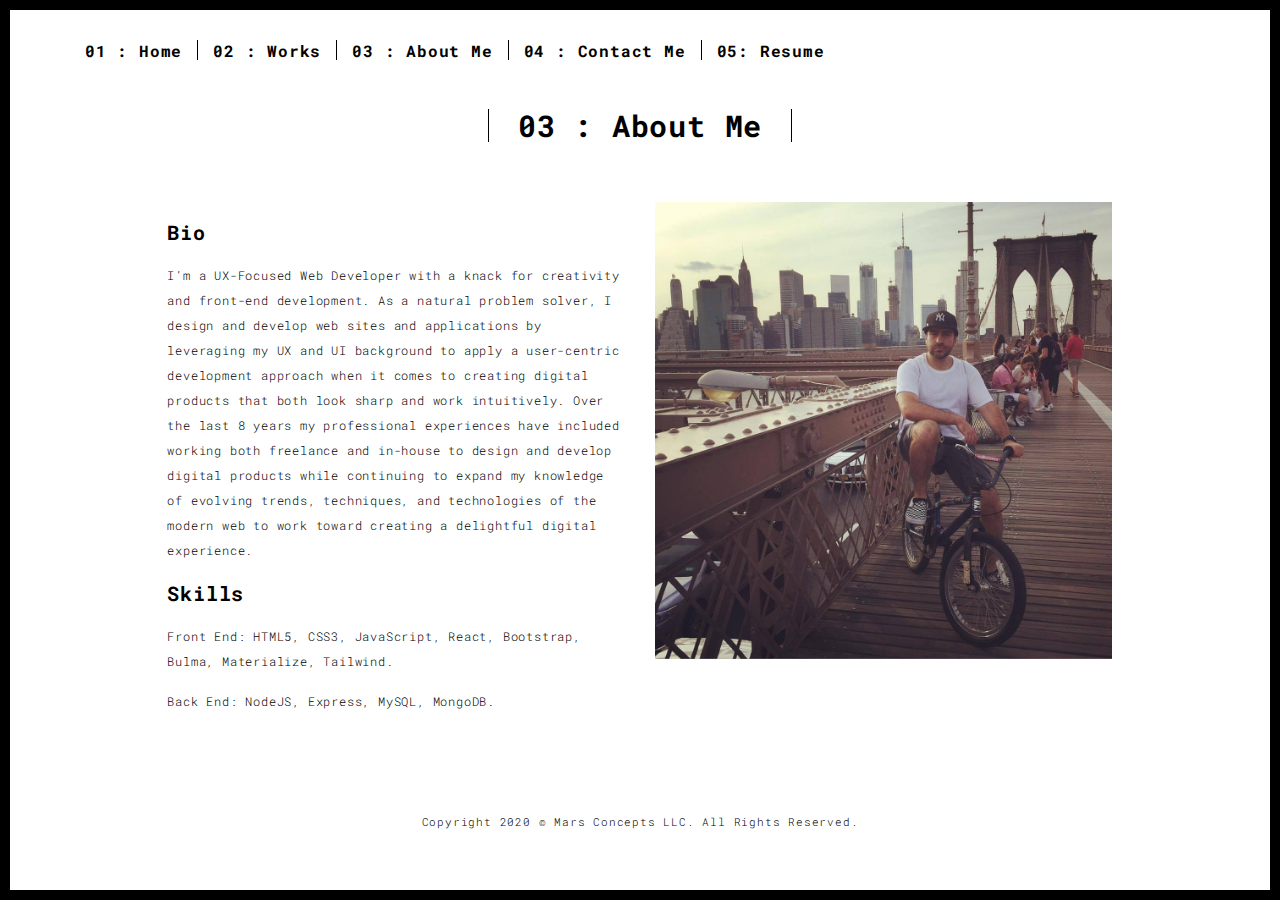
<file: about.html>
<!DOCTYPE html>
<html lang="en">

<head>
  <meta charset="UTF-8">
  <meta content="IE=edge" http-equiv="X-UA-Compatible">
  <meta content="width=device-width,initial-scale=1" name="viewport">
  <meta content="description" name="description">
  <meta name="google" content="notranslate" />
  <meta content="Mashup templates have been developped by Orson.io team" name="author">

  <!-- Disable tap highlight on IE -->
  <meta name="msapplication-tap-highlight" content="no">

  <link rel="apple-touch-icon" sizes="180x180" href="./assets/apple-icon-180x180.png">
  <link href="./assets/favicon.ico" rel="icon">

  <title>Arek Chatmajian | Full Stack Web Developer</title>

  <link href="./main.3f6952e4.css" rel="stylesheet">
</head>

<body class="">
  <div id="site-border-left"></div>
  <div id="site-border-right"></div>
  <div id="site-border-top"></div>
  <div id="site-border-bottom"></div>

  <header>
    <nav class="navbar  navbar-fixed-top navbar-default">
      <div class="container">
        <button type="button" class="navbar-toggle collapsed" data-toggle="collapse" data-target="#navbar-collapse"
          aria-expanded="false">
          <span class="sr-only">Toggle navigation</span>
          <span class="icon-bar"></span>
          <span class="icon-bar"></span>
          <span class="icon-bar"></span>
        </button>

        <div class="collapse navbar-collapse" id="navbar-collapse">
          <ul class="nav navbar-nav ">
            <li><a href="./index.html" title="" style="font-weight: bold; font-size: 16px;">01 : Home</a></li>
            <li><a href="./works.html" title="" style="font-weight: bold; font-size: 16px;">02 : Works</a></li>
            <li><a href="./about.html" title="" style="font-weight: bold; font-size: 16px;">03 : About Me</a></li>
            <li><a href="./contact.html" title="" style="font-weight: bold; font-size: 16px;">04 : Contact Me</a></li>
            <li>
              <a href="assets/Arek Chatmajian-Resume-2021.docx" title=""
                style="font-weight: bold; font-size: 16px;">05: Resume</a>
            </li>
          </ul>


        </div>
      </div>
    </nav>
  </header>

  <div class="section-container">
    <div class="container">
      <div class="row">
        <div class="col-xs-12">
          <div class="section-container-spacer text-center">
            <h1 class="h2">03 : About Me</h1>
          </div>

          <div class="row">
            <div class="col-md-10 col-md-offset-1">
              <div class="row">
                <div class="col-xs-12 col-md-6">
                  <h3>Bio</h3>
                  <p style="font-size: 12px;">I’m a UX-Focused Web Developer with a knack for creativity and front-end
                    development. As a
                    natural problem solver, I design and develop web sites and applications by leveraging my UX and UI
                    background to apply a user-centric development approach when it comes to creating digital products
                    that both look sharp and work intuitively. Over the last 8 years my professional experiences have
                    included working both freelance and in-house to design and develop digital products while continuing
                    to expand my knowledge of evolving trends, techniques, and technologies of the modern web to
                    work toward creating a delightful digital experience.
                  </p>
                  <h3>Skills</h3>
                  <p style="font-size: 12px;">Front End: HTML5, CSS3, JavaScript, React, Bootstrap, Bulma, Materialize,
                    Tailwind.</p>
                  <p style="font-size: 12px;">Back End: NodeJS, Express, MySQL, MongoDB.</p>
                </div>
                <div class="col-xs-12 col-md-6">
                  <img src="./assets/images/arek-bike.jpg" class="img-responsive" alt="">
                </div>
              </div>
            </div>
          </div>


        </div>
      </div>
    </div>
  </div>


  <footer class="footer-container text-center">
    <div class="container">
      <div class="row">
        <div class="col-xs-12">
          <p>Copyright 2020 © Mars Concepts LLC. All Rights Reserved.</p>
        </div>
      </div>
    </div>
  </footer>

  <script>
    document.addEventListener("DOMContentLoaded", function (event) {
      navActivePage();
    });
  </script>

  <!-- Google Analytics: change UA-XXXXX-X to be your site's ID 

<script>
  (function (i, s, o, g, r, a, m) {
    i['GoogleAnalyticsObject'] = r; i[r] = i[r] || function () {
      (i[r].q = i[r].q || []).push(arguments)
    }, i[r].l = 1 * new Date(); a = s.createElement(o),
      m = s.getElementsByTagName(o)[0]; a.async = 1; a.src = g; m.parentNode.insertBefore(a, m)
  })(window, document, 'script', '//www.google-analytics.com/analytics.js', 'ga');
  ga('create', 'UA-XXXXX-X', 'auto');
  ga('send', 'pageview');
</script>

-->
  <script type="text/javascript" src="./main.70a66962.js"></script>
</body>

</html>
</file>
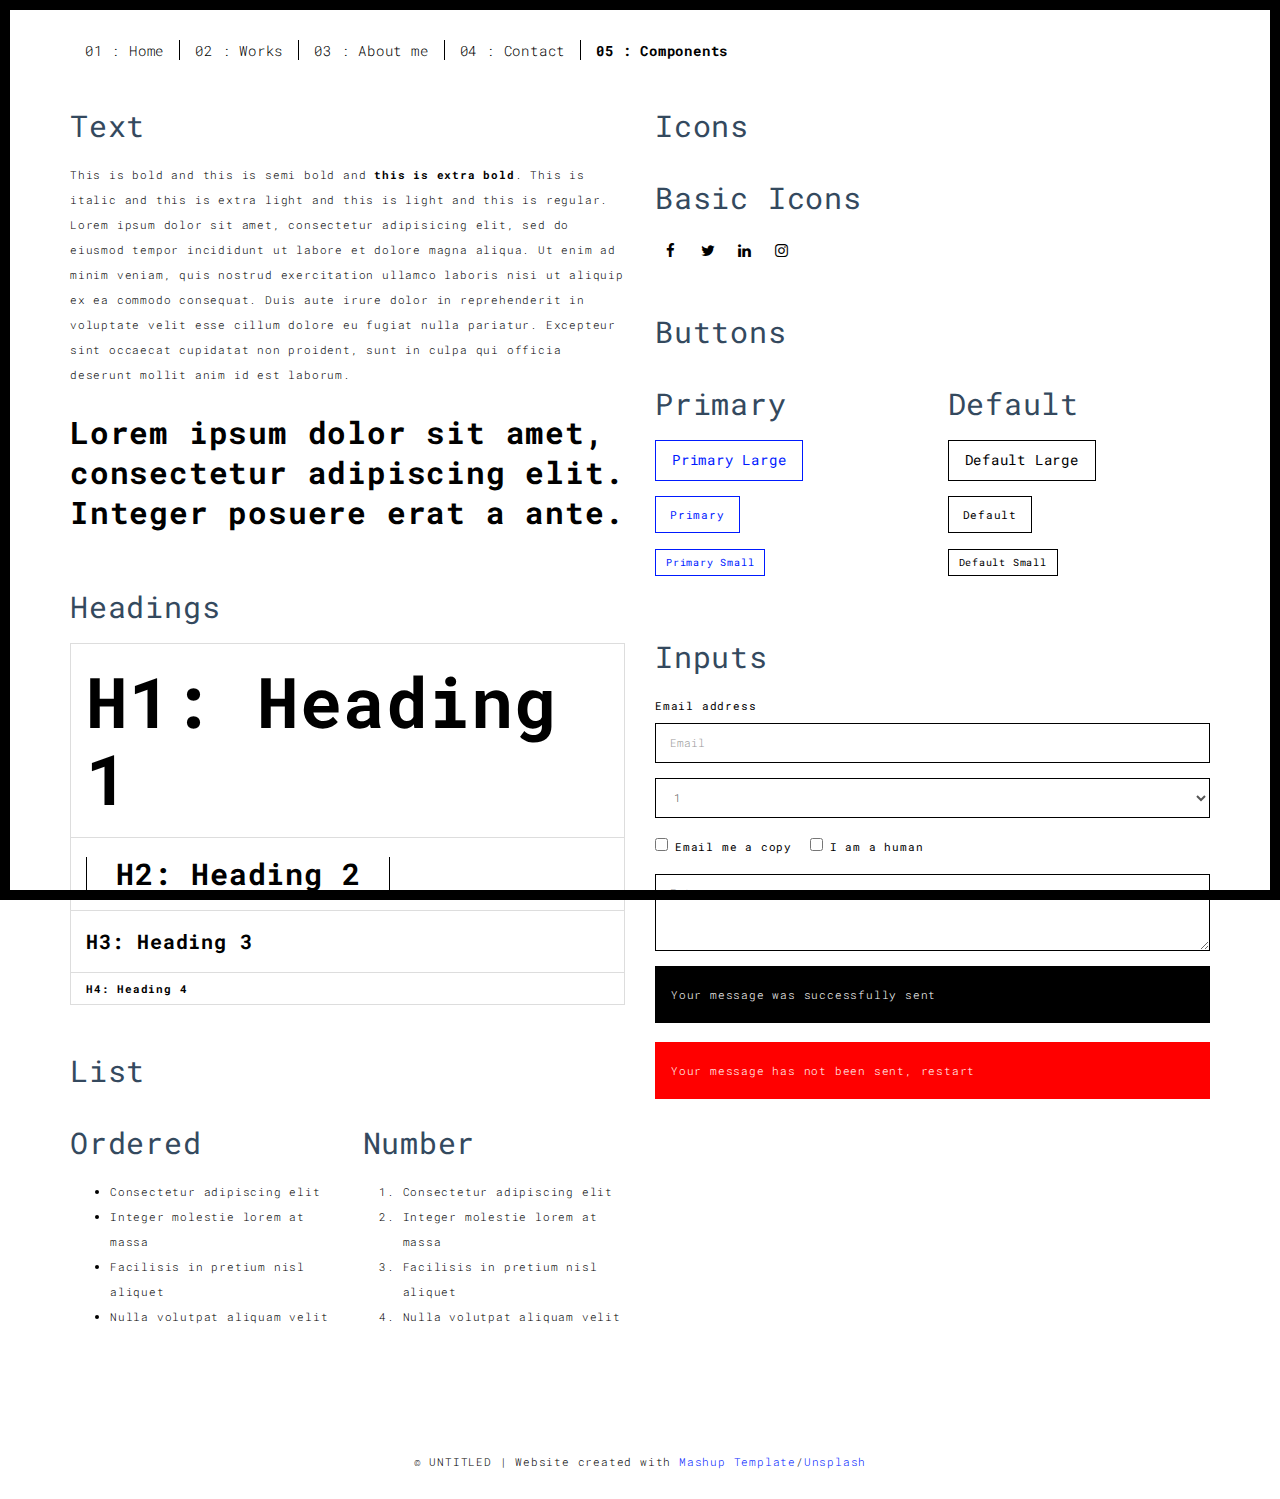
<file: components.html>
<!DOCTYPE html>
<html lang="en">

<head>
  <meta charset="UTF-8">
  <meta content="IE=edge" http-equiv="X-UA-Compatible">
  <meta content="width=device-width,initial-scale=1" name="viewport">
  <meta content="description" name="description">
  <meta name="google" content="notranslate" />
  <meta content="Mashup templates have been developped by Orson.io team" name="author">

  <!-- Disable tap highlight on IE -->
  <meta name="msapplication-tap-highlight" content="no">
  
  <link rel="apple-touch-icon" sizes="180x180" href="./assets/apple-icon-180x180.png">
  <link href="./assets/favicon.ico" rel="icon">

  <title>Title page</title>  

<link href="./main.3f6952e4.css" rel="stylesheet"></head>

<body class="">
<div id="site-border-left"></div>
<div id="site-border-right"></div>
<div id="site-border-top"></div>
<div id="site-border-bottom"></div>
 <!-- Add your content of header -->
<header>
  <nav class="navbar  navbar-fixed-top navbar-default">
    <div class="container">
        <button type="button" class="navbar-toggle collapsed" data-toggle="collapse" data-target="#navbar-collapse" aria-expanded="false">
          <span class="sr-only">Toggle navigation</span>
          <span class="icon-bar"></span>
          <span class="icon-bar"></span>
          <span class="icon-bar"></span>
        </button>

      <div class="collapse navbar-collapse" id="navbar-collapse">
        <ul class="nav navbar-nav ">
          <li><a href="./index.html" title="">01 : Home</a></li>
          <li><a href="./works.html" title="">02 : Works</a></li>
          <li><a href="./about.html" title="">03 : About me</a></li>
          <li><a href="./contact.html" title="">04 : Contact</a></li>
          <li><a href="./components.html" title="">05 : Components</a></li>
        </ul>


      </div> 
    </div>
  </nav>
</header>

<div class="section-container">
  
<!-- Add your site or app content here -->
  <div class="container">
    <div class="row">
      <div class="col-xs-12 col-md-6">

        <div class="template-example">
          <h2 class="template-title-example">Text</h2>
          <p>This is bold and this is semi bold and <b>this is extra bold</b>. This is italic and this is extra light and this is light
          and this is regular. Lorem ipsum dolor sit amet, consectetur adipisicing elit, sed do eiusmod
          tempor incididunt ut labore et dolore magna aliqua. Ut enim ad minim veniam,
          quis nostrud exercitation ullamco laboris nisi ut aliquip ex ea commodo
          consequat. Duis aute irure dolor in reprehenderit in voluptate velit esse
          cillum dolore eu fugiat nulla pariatur. Excepteur sint occaecat cupidatat non
          proident, sunt in culpa qui officia deserunt mollit anim id est laborum.

          <blockquote>
            <p>Lorem ipsum dolor sit amet, consectetur adipiscing elit. Integer posuere erat a ante.</p>
          </blockquote>
          
          </p>
        </div>

        <div class="template-example">
          <h2 class="template-title-example">Headings</h2>
          
          <table class="table table-bordered">
            <tr><td><h1>H1: Heading 1</h1></td></tr>
            <tr><td><h2>H2: Heading 2</h2></td></tr>
            <tr><td><h3>H3: Heading 3</h3></td></tr>
            <tr><td><h4>H4: Heading 4</h4></td></tr>
          </table>
          
        </div>

        
        <div class="template-example">
          <h2 class="template-title-example">List</h2>
          <div class="row">
            <div class="col-md-6">
              <h3 class="template-title-example">Ordered</h3>
              <ul>
                <li>Consectetur adipiscing elit</li>
                <li>Integer molestie lorem at massa</li>
                <li>Facilisis in pretium nisl aliquet</li>
                <li>Nulla volutpat aliquam velit</li>
              </ul>
            </div>
            <div class="col-md-6">
              <h3 class="template-title-example">Number</h3>
              <ol>
                <li>Consectetur adipiscing elit</li>
                <li>Integer molestie lorem at massa</li>
                <li>Facilisis in pretium nisl aliquet</li>
                <li>Nulla volutpat aliquam velit</li>
              </ol>
            </div>
          </div>
        </div>
        
      </div>

      <div class="col-xs-12 col-md-6">
        <div class="template-example">
          <h2 class="template-title-example">Icons</h2>
          
          <div class="row">
            
            <div class="col-md-6">
               <h3 class="template-title-example">Basic Icons</h2>
                <ul class="list-icons">
                  <li>
                    <span class="fa-icon">
                      <i class="fa fa-facebook"></i>
                    </span>
                  </li>
                  <li>
                    <span class="fa-icon">
                      <i class="fa fa-twitter"></i>
                    </span>
                  </li>
                  <li>
                    <span class="fa-icon">
                      <i class="fa fa-linkedin"></i>
                    </span>
                  </li>
                  <li>
                    <span class="fa-icon">
                      <i class="fa fa-instagram"></i>
                    </span>
                  </li>
                </ul>
            </div>

          </div>


          


        </div>

        <div class="template-example">
          <h2 class="template-title-example">Buttons</h2>
          <div class="row">
            <div class="col-md-6">
              <h3 class="template-title-example">Primary</h2>
              <div class="row">
                  <div class="col-md-6">
                  <p><a href="" class="btn btn-primary btn-lg">Primary Large</a></p>
                  <p><a href="" class="btn btn-primary">Primary </a></p>
                  <p><a href="" class="btn btn-primary btn-sm">Primary Small</a></p>
                </div>
              </div>

              
            </div>

            <div class="col-md-6">
              <h3 class="template-title-example">Default</h2>
              <div class="row">
                  <div class="col-md-6">
                  <p><a href="" class="btn btn-default btn-lg">Default Large</a></p>
                  <p><a href="" class="btn btn-default">Default </a></p>
                  <p><a href="" class="btn btn-default btn-sm">Default Small</a></p>
                </div>
              </div>

            </div>
          </div>
        </div>
        
        <div class="template-example">
          <h2 class="template-title-example">Inputs</h2>

            <div class="form-group">
              <label for="exampleInputEmail1">Email address</label>
              <input type="email" class="form-control" id="exampleInputEmail1" placeholder="Email">
            </div>

            <div class="form-group">
              <select class="form-control">
                <option>1</option>
                <option>2</option>
                <option>3</option>
                <option>4</option>
                <option>5</option>
              </select>
            </div>

            <div class="form-group">
              <label class="checkbox-inline">
                <input 
                type="checkbox" id="inlineCheckbox1" value="option1"> Email me a copy
              </label>
              <label class="checkbox-inline">
                <input type="checkbox" id="inlineCheckbox2" value="option2"> I am a human
              </label>
            </div>

            <div class="form-group">
              <textarea class="form-control" rows="3" placeholder="Enter your message"></textarea>
            </div>
            
            <div class="alert alert-success" role="alert">Your message was successfully sent</div>
            <div class="alert alert-danger" role="alert">Your message has not been sent, restart</div>
        </div>




      </div>
    </div>
  </div>
</div>

<footer class="footer-container text-center">
  <div class="container">
    <div class="row">
      <div class="col-xs-12">
        <p>© UNTITLED | Website created with <a href="http://www.mashup-template.com/" title="Create website with free html template">Mashup Template</a>/<a href="https://www.unsplash.com/" title="Beautiful Free Images">Unsplash</a></p>
      </div>
    </div>
  </div>
</footer>

<script>
  document.addEventListener("DOMContentLoaded", function (event) {
     navActivePage();
  });
</script>

<!-- Google Analytics: change UA-XXXXX-X to be your site's ID 

<script>
  (function (i, s, o, g, r, a, m) {
    i['GoogleAnalyticsObject'] = r; i[r] = i[r] || function () {
      (i[r].q = i[r].q || []).push(arguments)
    }, i[r].l = 1 * new Date(); a = s.createElement(o),
      m = s.getElementsByTagName(o)[0]; a.async = 1; a.src = g; m.parentNode.insertBefore(a, m)
  })(window, document, 'script', '//www.google-analytics.com/analytics.js', 'ga');
  ga('create', 'UA-XXXXX-X', 'auto');
  ga('send', 'pageview');
</script>

--> <script type="text/javascript" src="./main.70a66962.js"></script></body>

</html>
</file>
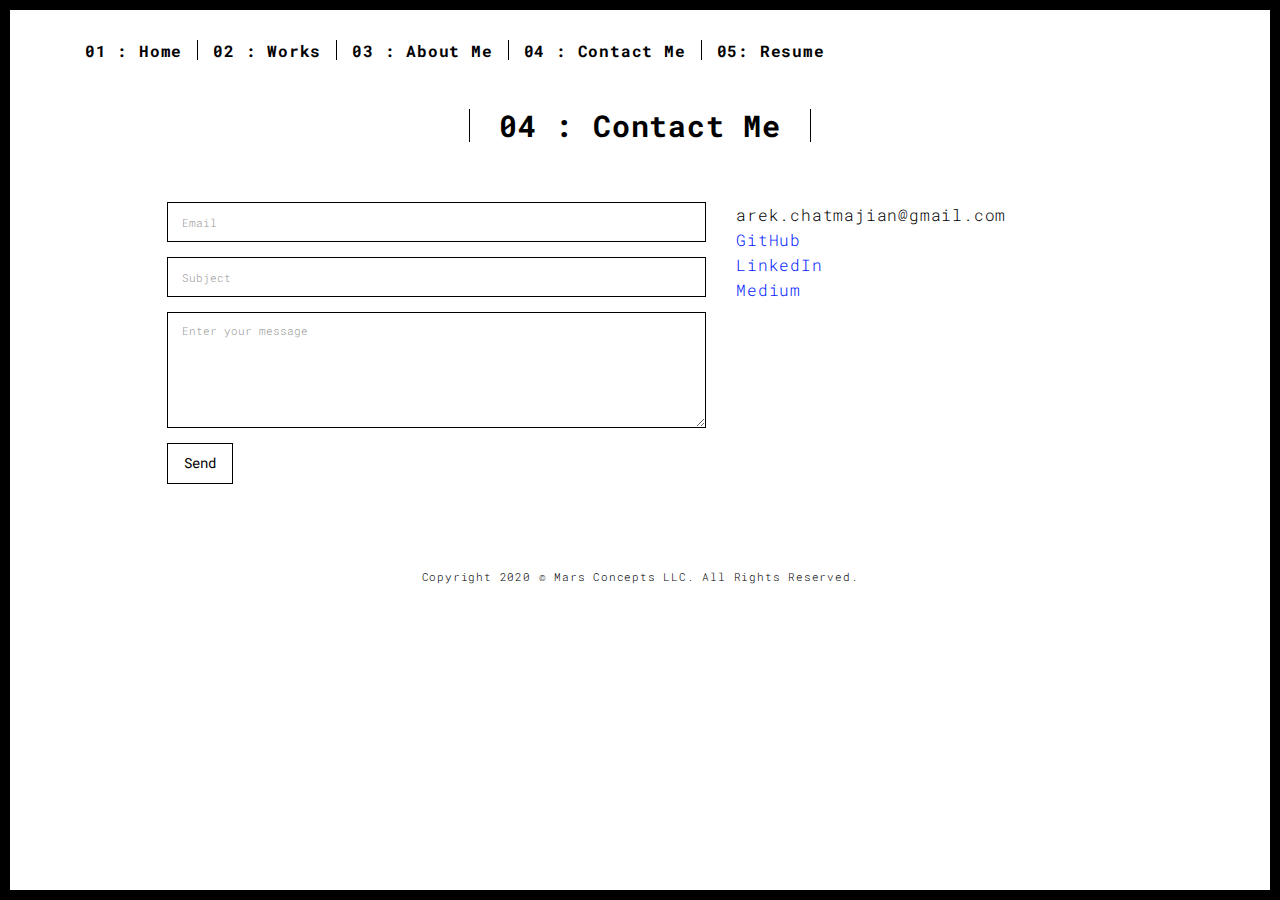
<file: contact.html>
<!DOCTYPE html>
<html lang="en">

<head>
  <meta charset="UTF-8">
  <meta content="IE=edge" http-equiv="X-UA-Compatible">
  <meta content="width=device-width,initial-scale=1" name="viewport">
  <meta content="description" name="description">
  <meta name="google" content="notranslate" />
  <meta content="Mashup templates have been developped by Orson.io team" name="author">

  <!-- Disable tap highlight on IE -->
  <meta name="msapplication-tap-highlight" content="no">

  <link rel="apple-touch-icon" sizes="180x180" href="./assets/apple-icon-180x180.png">
  <link href="./assets/favicon.ico" rel="icon">

  <title>Arek Chatmajian | Full Stack Web Developer</title>

  <link href="./main.3f6952e4.css" rel="stylesheet">
</head>

<body class="">
  <div id="site-border-left"></div>
  <div id="site-border-right"></div>
  <div id="site-border-top"></div>
  <div id="site-border-bottom"></div>

  <header>
    <nav class="navbar  navbar-fixed-top navbar-default">
      <div class="container">
        <button type="button" class="navbar-toggle collapsed" data-toggle="collapse" data-target="#navbar-collapse"
          aria-expanded="false">
          <span class="sr-only">Toggle navigation</span>
          <span class="icon-bar"></span>
          <span class="icon-bar"></span>
          <span class="icon-bar"></span>
        </button>

        <div class="collapse navbar-collapse" id="navbar-collapse">
          <ul class="nav navbar-nav ">
            <li><a href="./index.html" title="" style="font-weight: bold; font-size: 16px;">01 : Home</a></li>
            <li><a href="./works.html" title="" style="font-weight: bold; font-size: 16px;">02 : Works</a></li>
            <li><a href="./about.html" title="" style="font-weight: bold; font-size: 16px;">03 : About Me</a></li>
            <li><a href="./contact.html" title="" style="font-weight: bold; font-size: 16px;">04 : Contact Me</a></li>
            <li>
              <a href="assets/Arek Chatmajian-Resume-2021.docx" title=""
                style="font-weight: bold; font-size: 16px;">05: Resume</a>
            </li>
          </ul>


        </div>
      </div>
    </nav>
  </header>

  <div class="section-container">
    <div class="container">
      <div class="row">
        <div class="col-xs-12">
          <div class="section-container-spacer text-center">
            <h1 class="h2">04 : Contact Me</h1>
          </div>

          <div class="row">
            <div class="col-md-10 col-md-offset-1">
              <form action="" class="reveal-content">
                <div class="row">
                  <div class="col-md-7">
                    <div class="form-group">
                      <input type="email" class="form-control" id="email" placeholder="Email">
                    </div>
                    <div class="form-group">
                      <input type="text" class="form-control" id="subject" placeholder="Subject">
                    </div>
                    <div class="form-group">
                      <textarea class="form-control" rows="5" placeholder="Enter your message"></textarea>
                    </div>
                    <button type="submit" class="btn btn-default btn-lg">Send</button>
                  </div>
                  <div class="col-md-5 address-container">
                    <ul class="list-unstyled">
                      <li style="font-size: 16px;">arek.chatmajian@gmail.com</li>
                      <li style="font-size: 16px;"><a href="https://github.com/achatmajian">GitHub</a></li>
                      <li style="font-size: 16px;"><a href="https://www.linkedin.com/in/arekchatmajian">LinkedIn</a>
                      </li>
                      <li style="font-size: 16px;"><a href="https://medium.com/@arekchatmajian">Medium</a></li>
                    </ul>
                  </div>
                </div>
              </form>
            </div>

          </div>

        </div>
      </div>
    </div>
  </div>


  <footer class="footer-container text-center">
    <div class="container">
      <div class="row">
        <div class="col-xs-12">
          <p>Copyright 2020 © Mars Concepts LLC. All Rights Reserved.</p>
        </div>
      </div>
    </div>
  </footer>

  <script>
    document.addEventListener("DOMContentLoaded", function (event) {
      navActivePage();
    });
  </script>

  <!-- Google Analytics: change UA-XXXXX-X to be your site's ID 

<script>
  (function (i, s, o, g, r, a, m) {
    i['GoogleAnalyticsObject'] = r; i[r] = i[r] || function () {
      (i[r].q = i[r].q || []).push(arguments)
    }, i[r].l = 1 * new Date(); a = s.createElement(o),
      m = s.getElementsByTagName(o)[0]; a.async = 1; a.src = g; m.parentNode.insertBefore(a, m)
  })(window, document, 'script', '//www.google-analytics.com/analytics.js', 'ga');
  ga('create', 'UA-XXXXX-X', 'auto');
  ga('send', 'pageview');
</script>

-->
  <script type="text/javascript" src="./main.70a66962.js"></script>
</body>

</html>
</file>
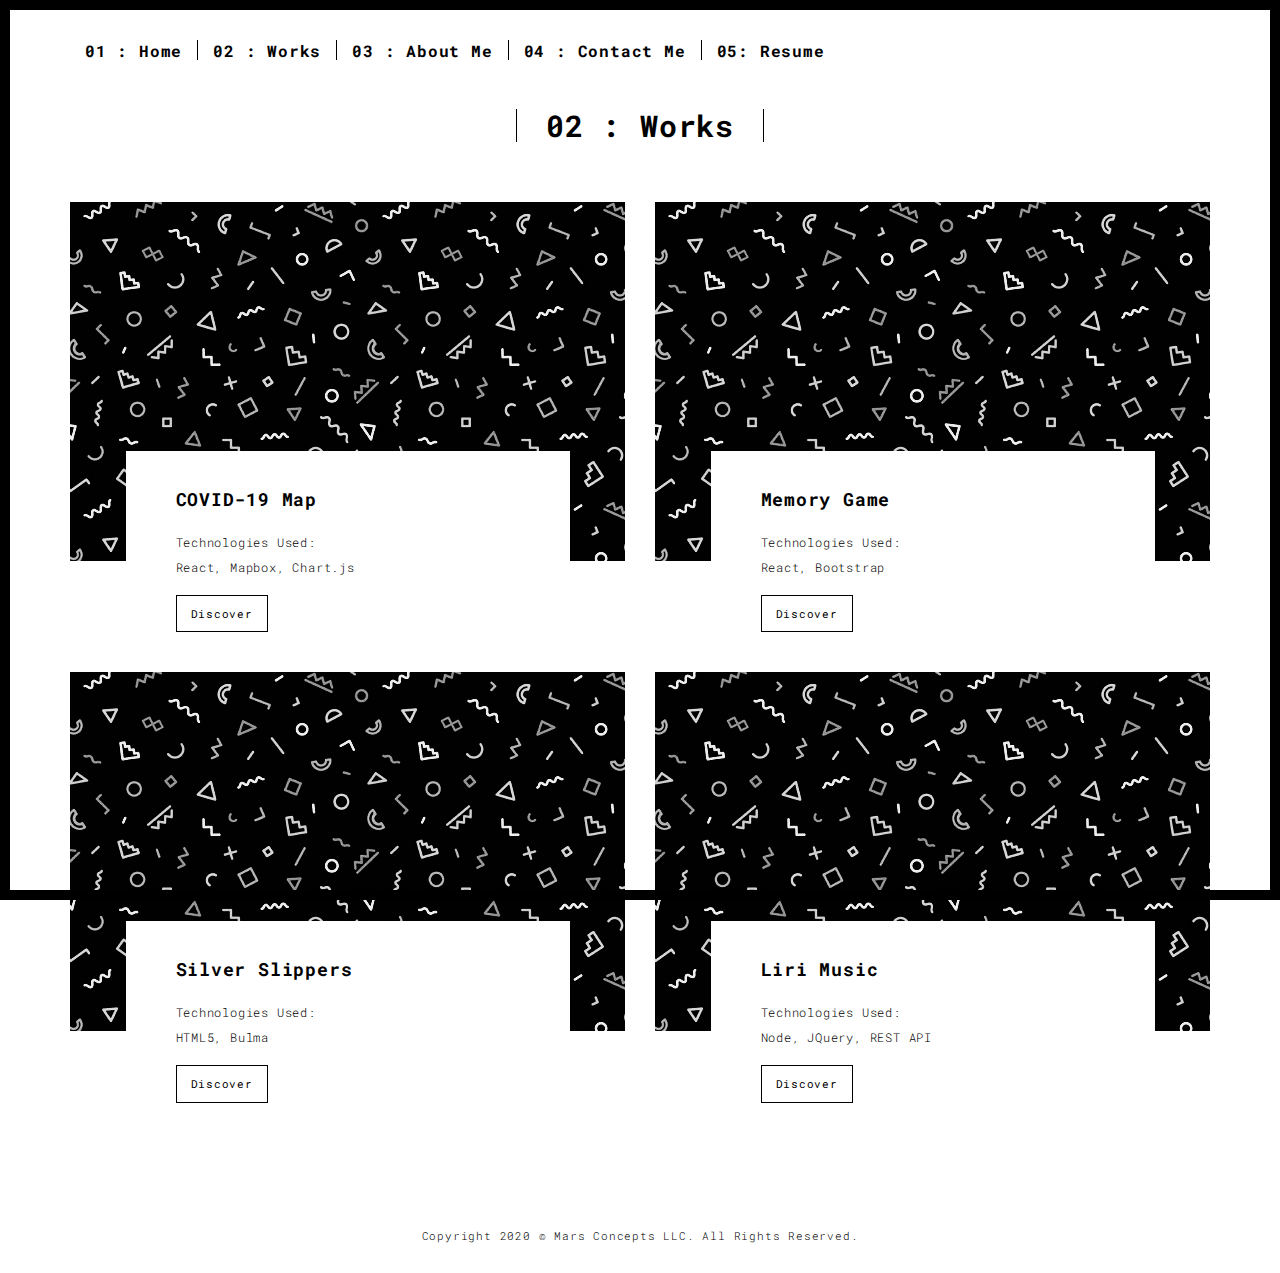
<file: works.html>
<!DOCTYPE html>
<html lang="en">

<head>
  <meta charset="UTF-8" />
  <meta content="IE=edge" http-equiv="X-UA-Compatible" />
  <meta content="width=device-width,initial-scale=1" name="viewport" />
  <meta content="description" name="description" />
  <meta name="google" content="notranslate" />
  <meta content="Mashup templates have been developped by Orson.io team" name="author" />

  <!-- Disable tap highlight on IE -->
  <meta name="msapplication-tap-highlight" content="no" />

  <link rel="apple-touch-icon" sizes="180x180" href="./assets/apple-icon-180x180.png" />
  <link href="./assets/favicon.ico" rel="icon" />

  <title>Arek Chatmajian | Full Stack Web Developer</title>

  <link href="./main.3f6952e4.css" rel="stylesheet" />
</head>

<body class="">
  <div id="site-border-left"></div>
  <div id="site-border-right"></div>
  <div id="site-border-top"></div>
  <div id="site-border-bottom"></div>

  <header>
    <nav class="navbar navbar-fixed-top navbar-default">
      <div class="container">
        <button type="button" class="navbar-toggle collapsed" data-toggle="collapse" data-target="#navbar-collapse"
          aria-expanded="false">
          <span class="sr-only">Toggle navigation</span>
          <span class="icon-bar"></span>
          <span class="icon-bar"></span>
          <span class="icon-bar"></span>
        </button>

        <div class="collapse navbar-collapse" id="navbar-collapse">
          <ul class="nav navbar-nav">
            <li><a href="./index.html" title="" style="font-weight: bold; font-size: 16px;">01 : Home</a></li>
            <li><a href="./works.html" title="" style="font-weight: bold; font-size: 16px;">02 : Works</a></li>
            <li><a href="./about.html" title="" style="font-weight: bold; font-size: 16px;">03 : About Me</a></li>
            <li><a href="./contact.html" title="" style="font-weight: bold; font-size: 16px;">04 : Contact Me</a></li>
            <li>
              <a href="assets/Arek Chatmajian-Resume-2021.docx" title=""
                style="font-weight: bold; font-size: 16px;">05: Resume</a>
            </li>
          </ul>
        </div>
      </div>
    </nav>
  </header>

  <div class="section-container">
    <div class="container">
      <div class="row">
        <div class="col-sm-8 col-sm-offset-2 section-container-spacer">
          <div class="text-center">
            <h1 class="h2">02 : Works</h1>
          </div>
        </div>

        <div class="col-md-12">
          <div id="myCarousel" class="carousel slide projects-carousel">
            <!-- Carousel -->
            <div class="carousel-inner">
              <div class="item active">
                <div class="row">
                  <!-- COVID Map -->
                  <div class="col-sm-6">
                    <a href="https://github.com/achatmajian/covid-map" title="" class="black-image-project-hover"
                      target="_blank">
                      <img src="./assets/images/memphis-resize.jpg" alt="" class="img-responsive" target="_blank" />
                    </a>
                    <div class="card-container card-container-lg">
                      <h3 style="font-size: 18px;">COVID-19 Map</h3>
                      <p style="font-size: 12px;">Technologies Used: <br>React, Mapbox, Chart.js</p>
                      <a href="https://github.com/achatmajian/covid-map" title="" class="btn btn-default"
                        target="_blank">Discover</a>
                    </div>
                  </div>
                  <!-- Memory Game -->
                  <div class="col-sm-6">
                    <a href="https://github.com/achatmajian/memory-game" title="" class="black-image-project-hover"
                      target="_blank">
                      <img src="./assets/images/memphis-resize.jpg" alt="" class="img-responsive" target="_blank" />
                    </a>
                    <div class="card-container card-container-lg">
                      <h3 style="font-size: 18px;">Memory Game</h3>
                      <p style="font-size: 12px;">Technologies Used: <br>React, Bootstrap</p>
                      <a href="https://github.com/achatmajian/memory-game" title="" class="btn btn-default"
                        target="_blank">Discover</a>
                    </div>
                  </div>
                  <!-- Silver Slippers -->
                  <div class="col-sm-6">
                    <a href="https://github.com/achatmajian/silver-slippers" title="" class="black-image-project-hover">
                      <img src="./assets/images/memphis-resize.jpg" alt="" class="img-responsive" target="_blank" />
                    </a>
                    <div class="card-container card-container-lg">
                      <h3 style="font-size: 18px;">Silver Slippers</h3>
                      <p>
                      <p style="font-size: 12px;">Technologies Used: <br>HTML5, Bulma</p>
                      </p>
                      <a href="https://github.com/achatmajian/silver-slippers" title="" class="btn btn-default"
                        target="_blank">Discover</a>
                    </div>
                  </div>
                  <!-- Liri Music -->
                  <div class="col-sm-6">
                    <a href="https://github.com/achatmajian/liri-node-app" title="" class="black-image-project-hover"
                      target="_blank">
                      <img src="./assets/images/memphis-resize.jpg" alt="" class="img-responsive" target="_blank" />
                    </a>
                    <div class="card-container card-container-lg">
                      <h3 style="font-size: 18px;">Liri Music</h3>
                      <p>
                      <p style="font-size: 12px;">Technologies Used: <br>Node, JQuery, REST API</p>
                      </p>
                      <a href="https://github.com/achatmajian/liri-node-app" title="" class="btn btn-default"
                        target="_blank">Discover</a>
                    </div>
                  </div>
                </div>
                <!--/row-->
              </div>
              <!--/item-->
              <!-- <div class="item">
                <div class="row">
                  <div class="col-sm-4">
                    <a href="./work.html" class="black-image-project-hover">
                      <img src="./assets/images/work02-hover.jpg" alt="Image" class="img-responsive" />
                    </a>
                    <div class="card-container">
                      <h4>004/006</h4>
                      <h3>Nulla scelerisque</h3>
                      <p>
                        Proin pharetra metus id iaculis dignissim. In aliquet
                        lorem ut ex ullamcorper.
                      </p>
                      <a href="./work.html" class="btn btn-default">Discover</a>
                    </div>
                  </div>
                  <div class="col-sm-4">
                    <a href="./work.html" class="black-image-project-hover">
                      <img src="./assets/images/work01-hover.jpg" alt="Image" class="img-responsive" />
                    </a>
                    <div class="card-container">
                      <h4>005/006</h4>
                      <h3>Fringilla sit amet</h3>
                      <p>
                        Nulla facilisi. Vivamus vestibulum, elit in
                        scelerisque ultricies.
                      </p>
                      <a href="./work.html" class="btn btn-default">Discover</a>
                    </div>
                  </div>

                  <div class="col-sm-4">
                    <a href="./work.html" class="black-image-project-hover">
                      <img src="./assets/images/work03-hover.jpg" alt="Image" class="img-responsive" />
                    </a>
                    <div class="card-container">
                      <h4>006/006</h4>
                      <h3>Vivamus vestibulum</h3>
                      <p>
                        Fusce sed hendrerit augue, a rhoncus velit. In non
                        lorem mattis, tempor sem sit amet.
                      </p>
                      <a href="./work.html" class="btn btn-default">Discover</a>
                    </div>
                  </div>
                </div> -->
              <!--/row-->
            </div>

            <!--/item-->
          </div>
          <!--/carousel-inner-->
          <!-- <a class="left carousel-control" href="#myCarousel" data-slide="prev">‹</a>

          <a class="right carousel-control" href="#myCarousel" data-slide="next">›</a> -->
        </div>

        <!--/myCarousel-->
      </div>
    </div>
  </div>
  </div>

  <footer class="footer-container text-center">
    <div class="container">
      <div class="row">
        <div class="col-xs-12">
          <p>Copyright 2020 © Mars Concepts LLC. All Rights Reserved.</p>
        </div>
      </div>
    </div>
  </footer>

  <script>
    document.addEventListener("DOMContentLoaded", function (event) {
      navActivePage();
    });
  </script>

  <!-- Google Analytics: change UA-XXXXX-X to be your site's ID 

<script>
  (function (i, s, o, g, r, a, m) {
    i['GoogleAnalyticsObject'] = r; i[r] = i[r] || function () {
      (i[r].q = i[r].q || []).push(arguments)
    }, i[r].l = 1 * new Date(); a = s.createElement(o),
      m = s.getElementsByTagName(o)[0]; a.async = 1; a.src = g; m.parentNode.insertBefore(a, m)
  })(window, document, 'script', '//www.google-analytics.com/analytics.js', 'ga');
  ga('create', 'UA-XXXXX-X', 'auto');
  ga('send', 'pageview');
</script>

-->
  <script type="text/javascript" src="./main.70a66962.js"></script>
</body>

</html>
</file>
<file: main.3f6952e4.css>
@import url(https://fonts.googleapis.com/css?family=Roboto:900|Roboto+Mono:300,400,700);@import url(https://maxcdn.bootstrapcdn.com/font-awesome/4.7.0/css/font-awesome.min.css);/*!
 * Bootstrap v3.3.7 (http://getbootstrap.com)
 * Copyright 2011-2016 Twitter, Inc.
 * Licensed under MIT (https://github.com/twbs/bootstrap/blob/master/LICENSE)
 */
/*! normalize.css v3.0.3 | MIT License | github.com/necolas/normalize.css */html{font-family:sans-serif;-ms-text-size-adjust:100%;-webkit-text-size-adjust:100%}body{margin:0}article,aside,details,figcaption,figure,footer,header,hgroup,main,menu,nav,section,summary{display:block}audio,canvas,progress,video{display:inline-block;vertical-align:baseline}audio:not([controls]){display:none;height:0}[hidden],template{display:none}a{background-color:transparent}a:active,a:hover{outline:0}abbr[title]{border-bottom:1px dotted}b,strong{font-weight:700}dfn{font-style:italic}h1{font-size:2em;margin:.67em 0}mark{background:#ff0;color:#000}small{font-size:80%}sub,sup{font-size:75%;line-height:0;position:relative;vertical-align:baseline}sup{top:-.5em}sub{bottom:-.25em}img{border:0}svg:not(:root){overflow:hidden}figure{margin:1em 40px}hr{box-sizing:content-box;height:0}pre{overflow:auto}code,kbd,pre,samp{font-family:'Courier New', Courier, monospace;font-size:1em}button,input,optgroup,select,textarea{color:inherit;font:inherit;margin:0}button{overflow:visible}button,select{text-transform:none}button,html input[type=button],input[type=reset],input[type=submit]{-webkit-appearance:button;cursor:pointer}button[disabled],html input[disabled]{cursor:default}button::-moz-focus-inner,input::-moz-focus-inner{border:0;padding:0}input{line-height:normal}input[type=checkbox],input[type=radio]{box-sizing:border-box;padding:0}input[type=number]::-webkit-inner-spin-button,input[type=number]::-webkit-outer-spin-button{height:auto}input[type=search]{-webkit-appearance:textfield;box-sizing:content-box}input[type=search]::-webkit-search-cancel-button,input[type=search]::-webkit-search-decoration{-webkit-appearance:none}fieldset{border:1px solid silver;margin:0 2px;padding:.35em .625em .75em}textarea{overflow:auto}optgroup{font-weight:700}table{border-collapse:collapse;border-spacing:0}td,th{padding:0}

/*! Source: https://github.com/h5bp/html5-boilerplate/blob/master/src/css/main.css */@media print{*,:after,:before{background:transparent!important;color:#000!important;box-shadow:none!important;text-shadow:none!important}a,a:visited{text-decoration:underline}a[href]:after{content:" (" attr(href) ")"}abbr[title]:after{content:" (" attr(title) ")"}a[href^="#"]:after,a[href^="javascript:"]:after{content:""}blockquote,pre{border:1px solid #999;page-break-inside:avoid}thead{display:table-header-group}img,tr{page-break-inside:avoid}img{max-width:100%!important}h2,h3,p{orphans:3;widows:3}h2,h3{page-break-after:avoid}.navbar{display:none}.btn>.caret,.dropup>.btn>.caret{border-top-color:#000!important}.label{border:1px solid #000}.table{border-collapse:collapse!important}.table td,.table th{background-color:#fff!important}.table-bordered td,.table-bordered th{border:1px solid #ddd!important}}*,:after,:before{-webkit-box-sizing:border-box;-moz-box-sizing:border-box;box-sizing:border-box}html{font-size:10px;-webkit-tap-highlight-color:transparent}body{font-family:Roboto Mono,Helvetica,Arial,sans-serif;font-size:11px;line-height:1.78;color:#000;background-color:#fff}button,input,select,textarea{font-family:inherit;font-size:inherit;line-height:inherit}a{color:#001aff;text-decoration:none}a:focus,a:hover{color:#0012b3;text-decoration:underline}a:focus{outline:5px auto -webkit-focus-ring-color;outline-offset:-2px}figure{margin:0}img{vertical-align:middle}.img-responsive{display:block;max-width:100%;height:auto}.img-rounded{border-radius:0}.img-thumbnail{padding:4px;line-height:1.78;background-color:#fff;border:1px solid #ddd;border-radius:0;-webkit-transition:all .2s ease-in-out;-o-transition:all .2s ease-in-out;transition:all .2s ease-in-out;display:inline-block;max-width:100%;height:auto}.img-circle{border-radius:50%}hr{margin-top:19px;margin-bottom:19px;border:0;border-top:1px solid #eee}.sr-only{position:absolute;width:1px;height:1px;margin:-1px;padding:0;overflow:hidden;clip:rect(0,0,0,0);border:0}.sr-only-focusable:active,.sr-only-focusable:focus{position:static;width:auto;height:auto;margin:0;overflow:visible;clip:auto}[role=button]{cursor:pointer}.h1,.h2,.h3,.h4,.h5,.h6,h1,h2,h3,h4,h5,h6{font-family:Roboto Mono,Helvetica,Arial,sans-serif;font-weight:700;line-height:1.1;color:#000}.h1 .small,.h1 small,.h2 .small,.h2 small,.h3 .small,.h3 small,.h4 .small,.h4 small,.h5 .small,.h5 small,.h6 .small,.h6 small,h1 .small,h1 small,h2 .small,h2 small,h3 .small,h3 small,h4 .small,h4 small,h5 .small,h5 small,h6 .small,h6 small{font-weight:400;line-height:1;color:#777}.h1,.h2,.h3,h1,h2,h3{margin-top:19px;margin-bottom:9.5px}.h1 .small,.h1 small,.h2 .small,.h2 small,.h3 .small,.h3 small,h1 .small,h1 small,h2 .small,h2 small,h3 .small,h3 small{font-size:65%}.h4,.h5,.h6,h4,h5,h6{margin-top:9.5px;margin-bottom:9.5px}.h4 .small,.h4 small,.h5 .small,.h5 small,.h6 .small,.h6 small,h4 .small,h4 small,h5 .small,h5 small,h6 .small,h6 small{font-size:75%}.h1,h1{font-size:70px}.h2,h2{font-size:30px}.h3,h3{font-size:20px}.h4,.h5,h4,h5{font-size:11px}.h6,h6{font-size:10px}p{margin:0 0 9.5px}.lead{margin-bottom:19px;font-size:12px;font-weight:300;line-height:1.4}@media (min-width:768px){.lead{font-size:16.5px}}.small,small{font-size:90%}.mark,mark{background-color:#fcf8e3;padding:.2em}.text-left{text-align:left}.text-right{text-align:right}.text-center{text-align:center}.text-justify{text-align:justify}.text-nowrap{white-space:nowrap}.text-lowercase{text-transform:lowercase}.initialism,.text-uppercase{text-transform:uppercase}.text-capitalize{text-transform:capitalize}.text-muted{color:#777}.text-primary{color:#001aff}a.text-primary:focus,a.text-primary:hover{color:#0015cc}.text-success{color:#fff}a.text-success:focus,a.text-success:hover{color:#e6e6e6}.text-info{color:#31708f}a.text-info:focus,a.text-info:hover{color:#245269}.text-warning{color:#8a6d3b}a.text-warning:focus,a.text-warning:hover{color:#66512c}.text-danger{color:#fff}a.text-danger:focus,a.text-danger:hover{color:#e6e6e6}.bg-primary{color:#fff;background-color:#001aff}a.bg-primary:focus,a.bg-primary:hover{background-color:#0015cc}.bg-success,a.bg-success:focus,a.bg-success:hover{background-color:#000}.bg-info{background-color:#d9edf7}a.bg-info:focus,a.bg-info:hover{background-color:#afd9ee}.bg-warning{background-color:#fcf8e3}a.bg-warning:focus,a.bg-warning:hover{background-color:#f7ecb5}.bg-danger{background-color:red}a.bg-danger:focus,a.bg-danger:hover{background-color:#c00}.page-header{padding-bottom:8.5px;margin:38px 0 19px;border-bottom:1px solid #eee}ol,ul{margin-top:0;margin-bottom:9.5px}ol ol,ol ul,ul ol,ul ul{margin-bottom:0}.list-inline,.list-unstyled{padding-left:0;list-style:none}.list-inline{margin-left:-5px}.list-inline>li{display:inline-block;padding-left:5px;padding-right:5px}dl{margin-top:0;margin-bottom:19px}dd,dt{line-height:1.78}dt{font-weight:700}dd{margin-left:0}.dl-horizontal dd:after,.dl-horizontal dd:before{content:" ";display:table}.dl-horizontal dd:after{clear:both}@media (min-width:768px){.dl-horizontal dt{float:left;width:160px;clear:left;text-align:right;overflow:hidden;text-overflow:ellipsis;white-space:nowrap}.dl-horizontal dd{margin-left:180px}}abbr[data-original-title],abbr[title]{cursor:help;border-bottom:1px dotted #777}.initialism{font-size:90%}blockquote{padding:9.5px 19px;margin:0 0 19px;font-size:13.75px;border-left:5px solid #eee}blockquote ol:last-child,blockquote p:last-child,blockquote ul:last-child{margin-bottom:0}blockquote .small,blockquote footer,blockquote small{display:block;font-size:80%;line-height:1.78;color:#777}blockquote .small:before,blockquote footer:before,blockquote small:before{content:"\2014   \A0"}.blockquote-reverse,blockquote.pull-right{padding-right:15px;padding-left:0;border-right:5px solid #eee;border-left:0;text-align:right}.blockquote-reverse .small:before,.blockquote-reverse footer:before,.blockquote-reverse small:before,blockquote.pull-right .small:before,blockquote.pull-right footer:before,blockquote.pull-right small:before{content:""}.blockquote-reverse .small:after,.blockquote-reverse footer:after,.blockquote-reverse small:after,blockquote.pull-right .small:after,blockquote.pull-right footer:after,blockquote.pull-right small:after{content:"\A0   \2014"}address{margin-bottom:19px;font-style:normal;line-height:1.78}code,kbd,pre,samp{font-family:Menlo,Monaco,Consolas,Courier New,monospace}code{color:#c7254e;background-color:#f9f2f4}code,kbd{padding:2px 4px;font-size:90%;border-radius:0}kbd{color:#fff;background-color:#333;box-shadow:inset 0 -1px 0 rgba(0,0,0,.25)}kbd kbd{padding:0;font-size:100%;font-weight:700;box-shadow:none}pre{display:block;padding:9px;margin:0 0 9.5px;font-size:10px;line-height:1.78;word-break:break-all;word-wrap:break-word;color:#333;background-color:#f5f5f5;border:1px solid #ccc;border-radius:0}pre code{padding:0;font-size:inherit;color:inherit;white-space:pre-wrap;background-color:transparent;border-radius:0}.pre-scrollable{max-height:340px;overflow-y:scroll}.container{margin-right:auto;margin-left:auto;padding-left:15px;padding-right:15px}.container:after,.container:before{content:" ";display:table}.container:after{clear:both}@media (min-width:768px){.container{width:750px}}@media (min-width:992px){.container{width:970px}}@media (min-width:1200px){.container{width:1170px}}.container-fluid{margin-right:auto;margin-left:auto;padding-left:15px;padding-right:15px}.container-fluid:after,.container-fluid:before{content:" ";display:table}.container-fluid:after{clear:both}.row{margin-left:-15px;margin-right:-15px}.row:after,.row:before{content:" ";display:table}.row:after{clear:both}.col-lg-1,.col-lg-2,.col-lg-3,.col-lg-4,.col-lg-5,.col-lg-6,.col-lg-7,.col-lg-8,.col-lg-9,.col-lg-10,.col-lg-11,.col-lg-12,.col-md-1,.col-md-2,.col-md-3,.col-md-4,.col-md-5,.col-md-6,.col-md-7,.col-md-8,.col-md-9,.col-md-10,.col-md-11,.col-md-12,.col-sm-1,.col-sm-2,.col-sm-3,.col-sm-4,.col-sm-5,.col-sm-6,.col-sm-7,.col-sm-8,.col-sm-9,.col-sm-10,.col-sm-11,.col-sm-12,.col-xs-1,.col-xs-2,.col-xs-3,.col-xs-4,.col-xs-5,.col-xs-6,.col-xs-7,.col-xs-8,.col-xs-9,.col-xs-10,.col-xs-11,.col-xs-12{position:relative;min-height:1px;padding-left:15px;padding-right:15px}.col-xs-1,.col-xs-2,.col-xs-3,.col-xs-4,.col-xs-5,.col-xs-6,.col-xs-7,.col-xs-8,.col-xs-9,.col-xs-10,.col-xs-11,.col-xs-12{float:left}.col-xs-1{width:8.33333%}.col-xs-2{width:16.66667%}.col-xs-3{width:25%}.col-xs-4{width:33.33333%}.col-xs-5{width:41.66667%}.col-xs-6{width:50%}.col-xs-7{width:58.33333%}.col-xs-8{width:66.66667%}.col-xs-9{width:75%}.col-xs-10{width:83.33333%}.col-xs-11{width:91.66667%}.col-xs-12{width:100%}.col-xs-pull-0{right:auto}.col-xs-pull-1{right:8.33333%}.col-xs-pull-2{right:16.66667%}.col-xs-pull-3{right:25%}.col-xs-pull-4{right:33.33333%}.col-xs-pull-5{right:41.66667%}.col-xs-pull-6{right:50%}.col-xs-pull-7{right:58.33333%}.col-xs-pull-8{right:66.66667%}.col-xs-pull-9{right:75%}.col-xs-pull-10{right:83.33333%}.col-xs-pull-11{right:91.66667%}.col-xs-pull-12{right:100%}.col-xs-push-0{left:auto}.col-xs-push-1{left:8.33333%}.col-xs-push-2{left:16.66667%}.col-xs-push-3{left:25%}.col-xs-push-4{left:33.33333%}.col-xs-push-5{left:41.66667%}.col-xs-push-6{left:50%}.col-xs-push-7{left:58.33333%}.col-xs-push-8{left:66.66667%}.col-xs-push-9{left:75%}.col-xs-push-10{left:83.33333%}.col-xs-push-11{left:91.66667%}.col-xs-push-12{left:100%}.col-xs-offset-0{margin-left:0}.col-xs-offset-1{margin-left:8.33333%}.col-xs-offset-2{margin-left:16.66667%}.col-xs-offset-3{margin-left:25%}.col-xs-offset-4{margin-left:33.33333%}.col-xs-offset-5{margin-left:41.66667%}.col-xs-offset-6{margin-left:50%}.col-xs-offset-7{margin-left:58.33333%}.col-xs-offset-8{margin-left:66.66667%}.col-xs-offset-9{margin-left:75%}.col-xs-offset-10{margin-left:83.33333%}.col-xs-offset-11{margin-left:91.66667%}.col-xs-offset-12{margin-left:100%}@media (min-width:768px){.col-sm-1,.col-sm-2,.col-sm-3,.col-sm-4,.col-sm-5,.col-sm-6,.col-sm-7,.col-sm-8,.col-sm-9,.col-sm-10,.col-sm-11,.col-sm-12{float:left}.col-sm-1{width:8.33333%}.col-sm-2{width:16.66667%}.col-sm-3{width:25%}.col-sm-4{width:33.33333%}.col-sm-5{width:41.66667%}.col-sm-6{width:50%}.col-sm-7{width:58.33333%}.col-sm-8{width:66.66667%}.col-sm-9{width:75%}.col-sm-10{width:83.33333%}.col-sm-11{width:91.66667%}.col-sm-12{width:100%}.col-sm-pull-0{right:auto}.col-sm-pull-1{right:8.33333%}.col-sm-pull-2{right:16.66667%}.col-sm-pull-3{right:25%}.col-sm-pull-4{right:33.33333%}.col-sm-pull-5{right:41.66667%}.col-sm-pull-6{right:50%}.col-sm-pull-7{right:58.33333%}.col-sm-pull-8{right:66.66667%}.col-sm-pull-9{right:75%}.col-sm-pull-10{right:83.33333%}.col-sm-pull-11{right:91.66667%}.col-sm-pull-12{right:100%}.col-sm-push-0{left:auto}.col-sm-push-1{left:8.33333%}.col-sm-push-2{left:16.66667%}.col-sm-push-3{left:25%}.col-sm-push-4{left:33.33333%}.col-sm-push-5{left:41.66667%}.col-sm-push-6{left:50%}.col-sm-push-7{left:58.33333%}.col-sm-push-8{left:66.66667%}.col-sm-push-9{left:75%}.col-sm-push-10{left:83.33333%}.col-sm-push-11{left:91.66667%}.col-sm-push-12{left:100%}.col-sm-offset-0{margin-left:0}.col-sm-offset-1{margin-left:8.33333%}.col-sm-offset-2{margin-left:16.66667%}.col-sm-offset-3{margin-left:25%}.col-sm-offset-4{margin-left:33.33333%}.col-sm-offset-5{margin-left:41.66667%}.col-sm-offset-6{margin-left:50%}.col-sm-offset-7{margin-left:58.33333%}.col-sm-offset-8{margin-left:66.66667%}.col-sm-offset-9{margin-left:75%}.col-sm-offset-10{margin-left:83.33333%}.col-sm-offset-11{margin-left:91.66667%}.col-sm-offset-12{margin-left:100%}}@media (min-width:992px){.col-md-1,.col-md-2,.col-md-3,.col-md-4,.col-md-5,.col-md-6,.col-md-7,.col-md-8,.col-md-9,.col-md-10,.col-md-11,.col-md-12{float:left}.col-md-1{width:8.33333%}.col-md-2{width:16.66667%}.col-md-3{width:25%}.col-md-4{width:33.33333%}.col-md-5{width:41.66667%}.col-md-6{width:50%}.col-md-7{width:58.33333%}.col-md-8{width:66.66667%}.col-md-9{width:75%}.col-md-10{width:83.33333%}.col-md-11{width:91.66667%}.col-md-12{width:100%}.col-md-pull-0{right:auto}.col-md-pull-1{right:8.33333%}.col-md-pull-2{right:16.66667%}.col-md-pull-3{right:25%}.col-md-pull-4{right:33.33333%}.col-md-pull-5{right:41.66667%}.col-md-pull-6{right:50%}.col-md-pull-7{right:58.33333%}.col-md-pull-8{right:66.66667%}.col-md-pull-9{right:75%}.col-md-pull-10{right:83.33333%}.col-md-pull-11{right:91.66667%}.col-md-pull-12{right:100%}.col-md-push-0{left:auto}.col-md-push-1{left:8.33333%}.col-md-push-2{left:16.66667%}.col-md-push-3{left:25%}.col-md-push-4{left:33.33333%}.col-md-push-5{left:41.66667%}.col-md-push-6{left:50%}.col-md-push-7{left:58.33333%}.col-md-push-8{left:66.66667%}.col-md-push-9{left:75%}.col-md-push-10{left:83.33333%}.col-md-push-11{left:91.66667%}.col-md-push-12{left:100%}.col-md-offset-0{margin-left:0}.col-md-offset-1{margin-left:8.33333%}.col-md-offset-2{margin-left:16.66667%}.col-md-offset-3{margin-left:25%}.col-md-offset-4{margin-left:33.33333%}.col-md-offset-5{margin-left:41.66667%}.col-md-offset-6{margin-left:50%}.col-md-offset-7{margin-left:58.33333%}.col-md-offset-8{margin-left:66.66667%}.col-md-offset-9{margin-left:75%}.col-md-offset-10{margin-left:83.33333%}.col-md-offset-11{margin-left:91.66667%}.col-md-offset-12{margin-left:100%}}@media (min-width:1200px){.col-lg-1,.col-lg-2,.col-lg-3,.col-lg-4,.col-lg-5,.col-lg-6,.col-lg-7,.col-lg-8,.col-lg-9,.col-lg-10,.col-lg-11,.col-lg-12{float:left}.col-lg-1{width:8.33333%}.col-lg-2{width:16.66667%}.col-lg-3{width:25%}.col-lg-4{width:33.33333%}.col-lg-5{width:41.66667%}.col-lg-6{width:50%}.col-lg-7{width:58.33333%}.col-lg-8{width:66.66667%}.col-lg-9{width:75%}.col-lg-10{width:83.33333%}.col-lg-11{width:91.66667%}.col-lg-12{width:100%}.col-lg-pull-0{right:auto}.col-lg-pull-1{right:8.33333%}.col-lg-pull-2{right:16.66667%}.col-lg-pull-3{right:25%}.col-lg-pull-4{right:33.33333%}.col-lg-pull-5{right:41.66667%}.col-lg-pull-6{right:50%}.col-lg-pull-7{right:58.33333%}.col-lg-pull-8{right:66.66667%}.col-lg-pull-9{right:75%}.col-lg-pull-10{right:83.33333%}.col-lg-pull-11{right:91.66667%}.col-lg-pull-12{right:100%}.col-lg-push-0{left:auto}.col-lg-push-1{left:8.33333%}.col-lg-push-2{left:16.66667%}.col-lg-push-3{left:25%}.col-lg-push-4{left:33.33333%}.col-lg-push-5{left:41.66667%}.col-lg-push-6{left:50%}.col-lg-push-7{left:58.33333%}.col-lg-push-8{left:66.66667%}.col-lg-push-9{left:75%}.col-lg-push-10{left:83.33333%}.col-lg-push-11{left:91.66667%}.col-lg-push-12{left:100%}.col-lg-offset-0{margin-left:0}.col-lg-offset-1{margin-left:8.33333%}.col-lg-offset-2{margin-left:16.66667%}.col-lg-offset-3{margin-left:25%}.col-lg-offset-4{margin-left:33.33333%}.col-lg-offset-5{margin-left:41.66667%}.col-lg-offset-6{margin-left:50%}.col-lg-offset-7{margin-left:58.33333%}.col-lg-offset-8{margin-left:66.66667%}.col-lg-offset-9{margin-left:75%}.col-lg-offset-10{margin-left:83.33333%}.col-lg-offset-11{margin-left:91.66667%}.col-lg-offset-12{margin-left:100%}}table{background-color:transparent}caption{padding-top:8px;padding-bottom:8px;color:#777}caption,th{text-align:left}.table{width:100%;max-width:100%;margin-bottom:19px}.table>tbody>tr>td,.table>tbody>tr>th,.table>tfoot>tr>td,.table>tfoot>tr>th,.table>thead>tr>td,.table>thead>tr>th{padding:8px;line-height:1.78;vertical-align:top;border-top:1px solid #ddd}.table>thead>tr>th{vertical-align:bottom;border-bottom:2px solid #ddd}.table>caption+thead>tr:first-child>td,.table>caption+thead>tr:first-child>th,.table>colgroup+thead>tr:first-child>td,.table>colgroup+thead>tr:first-child>th,.table>thead:first-child>tr:first-child>td,.table>thead:first-child>tr:first-child>th{border-top:0}.table>tbody+tbody{border-top:2px solid #ddd}.table .table{background-color:#fff}.table-condensed>tbody>tr>td,.table-condensed>tbody>tr>th,.table-condensed>tfoot>tr>td,.table-condensed>tfoot>tr>th,.table-condensed>thead>tr>td,.table-condensed>thead>tr>th{padding:5px}.table-bordered,.table-bordered>tbody>tr>td,.table-bordered>tbody>tr>th,.table-bordered>tfoot>tr>td,.table-bordered>tfoot>tr>th,.table-bordered>thead>tr>td,.table-bordered>thead>tr>th{border:1px solid #ddd}.table-bordered>thead>tr>td,.table-bordered>thead>tr>th{border-bottom-width:2px}.table-striped>tbody>tr:nth-of-type(odd){background-color:#f9f9f9}.table-hover>tbody>tr:hover{background-color:#f5f5f5}table col[class*=col-]{position:static;float:none;display:table-column}table td[class*=col-],table th[class*=col-]{position:static;float:none;display:table-cell}.table>tbody>tr.active>td,.table>tbody>tr.active>th,.table>tbody>tr>td.active,.table>tbody>tr>th.active,.table>tfoot>tr.active>td,.table>tfoot>tr.active>th,.table>tfoot>tr>td.active,.table>tfoot>tr>th.active,.table>thead>tr.active>td,.table>thead>tr.active>th,.table>thead>tr>td.active,.table>thead>tr>th.active{background-color:#f5f5f5}.table-hover>tbody>tr.active:hover>td,.table-hover>tbody>tr.active:hover>th,.table-hover>tbody>tr:hover>.active,.table-hover>tbody>tr>td.active:hover,.table-hover>tbody>tr>th.active:hover{background-color:#e8e8e8}.table-hover>tbody>tr.success:hover>td,.table-hover>tbody>tr.success:hover>th,.table-hover>tbody>tr:hover>.success,.table-hover>tbody>tr>td.success:hover,.table-hover>tbody>tr>th.success:hover,.table>tbody>tr.success>td,.table>tbody>tr.success>th,.table>tbody>tr>td.success,.table>tbody>tr>th.success,.table>tfoot>tr.success>td,.table>tfoot>tr.success>th,.table>tfoot>tr>td.success,.table>tfoot>tr>th.success,.table>thead>tr.success>td,.table>thead>tr.success>th,.table>thead>tr>td.success,.table>thead>tr>th.success{background-color:#000}.table>tbody>tr.info>td,.table>tbody>tr.info>th,.table>tbody>tr>td.info,.table>tbody>tr>th.info,.table>tfoot>tr.info>td,.table>tfoot>tr.info>th,.table>tfoot>tr>td.info,.table>tfoot>tr>th.info,.table>thead>tr.info>td,.table>thead>tr.info>th,.table>thead>tr>td.info,.table>thead>tr>th.info{background-color:#d9edf7}.table-hover>tbody>tr.info:hover>td,.table-hover>tbody>tr.info:hover>th,.table-hover>tbody>tr:hover>.info,.table-hover>tbody>tr>td.info:hover,.table-hover>tbody>tr>th.info:hover{background-color:#c4e3f3}.table>tbody>tr.warning>td,.table>tbody>tr.warning>th,.table>tbody>tr>td.warning,.table>tbody>tr>th.warning,.table>tfoot>tr.warning>td,.table>tfoot>tr.warning>th,.table>tfoot>tr>td.warning,.table>tfoot>tr>th.warning,.table>thead>tr.warning>td,.table>thead>tr.warning>th,.table>thead>tr>td.warning,.table>thead>tr>th.warning{background-color:#fcf8e3}.table-hover>tbody>tr.warning:hover>td,.table-hover>tbody>tr.warning:hover>th,.table-hover>tbody>tr:hover>.warning,.table-hover>tbody>tr>td.warning:hover,.table-hover>tbody>tr>th.warning:hover{background-color:#faf2cc}.table>tbody>tr.danger>td,.table>tbody>tr.danger>th,.table>tbody>tr>td.danger,.table>tbody>tr>th.danger,.table>tfoot>tr.danger>td,.table>tfoot>tr.danger>th,.table>tfoot>tr>td.danger,.table>tfoot>tr>th.danger,.table>thead>tr.danger>td,.table>thead>tr.danger>th,.table>thead>tr>td.danger,.table>thead>tr>th.danger{background-color:red}.table-hover>tbody>tr.danger:hover>td,.table-hover>tbody>tr.danger:hover>th,.table-hover>tbody>tr:hover>.danger,.table-hover>tbody>tr>td.danger:hover,.table-hover>tbody>tr>th.danger:hover{background-color:#e60000}.table-responsive{overflow-x:auto;min-height:.01%}@media screen and (max-width:767px){.table-responsive{width:100%;margin-bottom:14.25px;overflow-y:hidden;-ms-overflow-style:-ms-autohiding-scrollbar;border:1px solid #ddd}.table-responsive>.table{margin-bottom:0}.table-responsive>.table>tbody>tr>td,.table-responsive>.table>tbody>tr>th,.table-responsive>.table>tfoot>tr>td,.table-responsive>.table>tfoot>tr>th,.table-responsive>.table>thead>tr>td,.table-responsive>.table>thead>tr>th{white-space:nowrap}.table-responsive>.table-bordered{border:0}.table-responsive>.table-bordered>tbody>tr>td:first-child,.table-responsive>.table-bordered>tbody>tr>th:first-child,.table-responsive>.table-bordered>tfoot>tr>td:first-child,.table-responsive>.table-bordered>tfoot>tr>th:first-child,.table-responsive>.table-bordered>thead>tr>td:first-child,.table-responsive>.table-bordered>thead>tr>th:first-child{border-left:0}.table-responsive>.table-bordered>tbody>tr>td:last-child,.table-responsive>.table-bordered>tbody>tr>th:last-child,.table-responsive>.table-bordered>tfoot>tr>td:last-child,.table-responsive>.table-bordered>tfoot>tr>th:last-child,.table-responsive>.table-bordered>thead>tr>td:last-child,.table-responsive>.table-bordered>thead>tr>th:last-child{border-right:0}.table-responsive>.table-bordered>tbody>tr:last-child>td,.table-responsive>.table-bordered>tbody>tr:last-child>th,.table-responsive>.table-bordered>tfoot>tr:last-child>td,.table-responsive>.table-bordered>tfoot>tr:last-child>th{border-bottom:0}}fieldset{margin:0;min-width:0}fieldset,legend{padding:0;border:0}legend{display:block;width:100%;margin-bottom:19px;font-size:16.5px;line-height:inherit;color:#333;border-bottom:1px solid #e5e5e5}label{display:inline-block;max-width:100%;margin-bottom:5px;font-weight:700}input[type=search]{-webkit-box-sizing:border-box;-moz-box-sizing:border-box;box-sizing:border-box}input[type=checkbox],input[type=radio]{margin:4px 0 0;margin-top:1px\9;line-height:normal}input[type=file]{display:block}input[type=range]{display:block;width:100%}select[multiple],select[size]{height:auto}input[type=checkbox]:focus,input[type=file]:focus,input[type=radio]:focus{outline:5px auto -webkit-focus-ring-color;outline-offset:-2px}output{padding-top:9px}.form-control,output{display:block;font-size:11px;line-height:1.78;color:#555}.form-control{width:100%;height:40px;padding:8px 14px;background-color:#fff;background-image:none;border:1px solid #000;border-radius:0;-webkit-box-shadow:inset 0 1px 1px rgba(0,0,0,.075);box-shadow:inset 0 1px 1px rgba(0,0,0,.075);-webkit-transition:border-color .15s ease-in-out,box-shadow .15s ease-in-out;-o-transition:border-color ease-in-out .15s,box-shadow ease-in-out .15s;transition:border-color .15s ease-in-out,box-shadow .15s ease-in-out}.form-control:focus{border-color:#66afe9;-webkit-box-shadow:inset 0 1px 1px rgba(0,0,0,.075),0 0 8px rgba(102,175,233,.6);box-shadow:inset 0 1px 1px rgba(0,0,0,.075),0 0 8px rgba(102,175,233,.6)}.form-control::-moz-placeholder{color:#999;opacity:1}.form-control:-ms-input-placeholder{color:#999}.form-control::-webkit-input-placeholder{color:#999}.form-control::-ms-expand{border:0;background-color:transparent}.form-control[disabled],.form-control[readonly],fieldset[disabled] .form-control{background-color:#eee;opacity:1}.form-control[disabled],fieldset[disabled] .form-control{cursor:not-allowed}textarea.form-control{height:auto}input[type=search]{-webkit-appearance:none}@media screen and (-webkit-min-device-pixel-ratio:0){input[type=date].form-control,input[type=datetime-local].form-control,input[type=month].form-control,input[type=time].form-control{line-height:40px}.input-group-sm>.input-group-btn>input[type=date].btn,.input-group-sm>.input-group-btn>input[type=datetime-local].btn,.input-group-sm>.input-group-btn>input[type=month].btn,.input-group-sm>.input-group-btn>input[type=time].btn,.input-group-sm>input[type=date].form-control,.input-group-sm>input[type=date].input-group-addon,.input-group-sm>input[type=datetime-local].form-control,.input-group-sm>input[type=datetime-local].input-group-addon,.input-group-sm>input[type=month].form-control,.input-group-sm>input[type=month].input-group-addon,.input-group-sm>input[type=time].form-control,.input-group-sm>input[type=time].input-group-addon,.input-group-sm input[type=date],.input-group-sm input[type=datetime-local],.input-group-sm input[type=month],.input-group-sm input[type=time],input[type=date].input-sm,input[type=datetime-local].input-sm,input[type=month].input-sm,input[type=time].input-sm{line-height:27px}.input-group-lg>.input-group-btn>input[type=date].btn,.input-group-lg>.input-group-btn>input[type=datetime-local].btn,.input-group-lg>.input-group-btn>input[type=month].btn,.input-group-lg>.input-group-btn>input[type=time].btn,.input-group-lg>input[type=date].form-control,.input-group-lg>input[type=date].input-group-addon,.input-group-lg>input[type=datetime-local].form-control,.input-group-lg>input[type=datetime-local].input-group-addon,.input-group-lg>input[type=month].form-control,.input-group-lg>input[type=month].input-group-addon,.input-group-lg>input[type=time].form-control,.input-group-lg>input[type=time].input-group-addon,.input-group-lg input[type=date],.input-group-lg input[type=datetime-local],.input-group-lg input[type=month],.input-group-lg input[type=time],input[type=date].input-lg,input[type=datetime-local].input-lg,input[type=month].input-lg,input[type=time].input-lg{line-height:41px}}.form-group{margin-bottom:15px}.checkbox,.radio{position:relative;display:block;margin-top:10px;margin-bottom:10px}.checkbox label,.radio label{min-height:19px;padding-left:20px;margin-bottom:0;font-weight:400;cursor:pointer}.checkbox-inline input[type=checkbox],.checkbox input[type=checkbox],.radio-inline input[type=radio],.radio input[type=radio]{position:absolute;margin-left:-20px;margin-top:4px\9}.checkbox+.checkbox,.radio+.radio{margin-top:-5px}.checkbox-inline,.radio-inline{position:relative;display:inline-block;padding-left:20px;margin-bottom:0;vertical-align:middle;font-weight:400;cursor:pointer}.checkbox-inline+.checkbox-inline,.radio-inline+.radio-inline{margin-top:0;margin-left:10px}.checkbox-inline.disabled,.checkbox.disabled label,.radio-inline.disabled,.radio.disabled label,fieldset[disabled] .checkbox-inline,fieldset[disabled] .checkbox label,fieldset[disabled] .radio-inline,fieldset[disabled] .radio label,fieldset[disabled] input[type=checkbox],fieldset[disabled] input[type=radio],input[type=checkbox].disabled,input[type=checkbox][disabled],input[type=radio].disabled,input[type=radio][disabled]{cursor:not-allowed}.form-control-static{padding-top:9px;padding-bottom:9px;margin-bottom:0;min-height:30px}.form-control-static.input-lg,.form-control-static.input-sm,.input-group-lg>.form-control-static.form-control,.input-group-lg>.form-control-static.input-group-addon,.input-group-lg>.input-group-btn>.form-control-static.btn,.input-group-sm>.form-control-static.form-control,.input-group-sm>.form-control-static.input-group-addon,.input-group-sm>.input-group-btn>.form-control-static.btn{padding-left:0;padding-right:0}.input-group-sm>.form-control,.input-group-sm>.input-group-addon,.input-group-sm>.input-group-btn>.btn,.input-sm{height:27px;padding:5px 10px;font-size:10px;line-height:1.5;border-radius:0}.input-group-sm>.input-group-btn>select.btn,.input-group-sm>select.form-control,.input-group-sm>select.input-group-addon,select.input-sm{height:27px;line-height:27px}.input-group-sm>.input-group-btn>select[multiple].btn,.input-group-sm>.input-group-btn>textarea.btn,.input-group-sm>select[multiple].form-control,.input-group-sm>select[multiple].input-group-addon,.input-group-sm>textarea.form-control,.input-group-sm>textarea.input-group-addon,select[multiple].input-sm,textarea.input-sm{height:auto}.form-group-sm .form-control{height:27px;padding:5px 10px;font-size:10px;line-height:1.5;border-radius:0}.form-group-sm select.form-control{height:27px;line-height:27px}.form-group-sm select[multiple].form-control,.form-group-sm textarea.form-control{height:auto}.form-group-sm .form-control-static{height:27px;min-height:29px;padding:6px 10px;font-size:10px;line-height:1.5}.input-group-lg>.form-control,.input-group-lg>.input-group-addon,.input-group-lg>.input-group-btn>.btn,.input-lg{height:41px;padding:10px 16px;font-size:14px;line-height:1.33333;border-radius:0}.input-group-lg>.input-group-btn>select.btn,.input-group-lg>select.form-control,.input-group-lg>select.input-group-addon,select.input-lg{height:41px;line-height:41px}.input-group-lg>.input-group-btn>select[multiple].btn,.input-group-lg>.input-group-btn>textarea.btn,.input-group-lg>select[multiple].form-control,.input-group-lg>select[multiple].input-group-addon,.input-group-lg>textarea.form-control,.input-group-lg>textarea.input-group-addon,select[multiple].input-lg,textarea.input-lg{height:auto}.form-group-lg .form-control{height:41px;padding:10px 16px;font-size:14px;line-height:1.33333;border-radius:0}.form-group-lg select.form-control{height:41px;line-height:41px}.form-group-lg select[multiple].form-control,.form-group-lg textarea.form-control{height:auto}.form-group-lg .form-control-static{height:41px;min-height:33px;padding:11px 16px;font-size:14px;line-height:1.33333}.has-feedback{position:relative}.has-feedback .form-control{padding-right:50px}.form-control-feedback{position:absolute;top:0;right:0;z-index:2;display:block;width:40px;height:40px;line-height:40px;text-align:center;pointer-events:none}.form-group-lg .form-control+.form-control-feedback,.input-group-lg+.form-control-feedback,.input-group-lg>.form-control+.form-control-feedback,.input-group-lg>.input-group-addon+.form-control-feedback,.input-group-lg>.input-group-btn>.btn+.form-control-feedback,.input-lg+.form-control-feedback{width:41px;height:41px;line-height:41px}.form-group-sm .form-control+.form-control-feedback,.input-group-sm+.form-control-feedback,.input-group-sm>.form-control+.form-control-feedback,.input-group-sm>.input-group-addon+.form-control-feedback,.input-group-sm>.input-group-btn>.btn+.form-control-feedback,.input-sm+.form-control-feedback{width:27px;height:27px;line-height:27px}.has-success .checkbox,.has-success .checkbox-inline,.has-success.checkbox-inline label,.has-success.checkbox label,.has-success .control-label,.has-success .help-block,.has-success .radio,.has-success .radio-inline,.has-success.radio-inline label,.has-success.radio label{color:#fff}.has-success .form-control{border-color:#fff;-webkit-box-shadow:inset 0 1px 1px rgba(0,0,0,.075);box-shadow:inset 0 1px 1px rgba(0,0,0,.075)}.has-success .form-control:focus{border-color:#e6e6e6;-webkit-box-shadow:inset 0 1px 1px rgba(0,0,0,.075),0 0 6px #fff;box-shadow:inset 0 1px 1px rgba(0,0,0,.075),0 0 6px #fff}.has-success .input-group-addon{color:#fff;border-color:#fff;background-color:#000}.has-success .form-control-feedback{color:#fff}.has-warning .checkbox,.has-warning .checkbox-inline,.has-warning.checkbox-inline label,.has-warning.checkbox label,.has-warning .control-label,.has-warning .help-block,.has-warning .radio,.has-warning .radio-inline,.has-warning.radio-inline label,.has-warning.radio label{color:#8a6d3b}.has-warning .form-control{border-color:#8a6d3b;-webkit-box-shadow:inset 0 1px 1px rgba(0,0,0,.075);box-shadow:inset 0 1px 1px rgba(0,0,0,.075)}.has-warning .form-control:focus{border-color:#66512c;-webkit-box-shadow:inset 0 1px 1px rgba(0,0,0,.075),0 0 6px #c0a16b;box-shadow:inset 0 1px 1px rgba(0,0,0,.075),0 0 6px #c0a16b}.has-warning .input-group-addon{color:#8a6d3b;border-color:#8a6d3b;background-color:#fcf8e3}.has-warning .form-control-feedback{color:#8a6d3b}.has-error .checkbox,.has-error .checkbox-inline,.has-error.checkbox-inline label,.has-error.checkbox label,.has-error .control-label,.has-error .help-block,.has-error .radio,.has-error .radio-inline,.has-error.radio-inline label,.has-error.radio label{color:#fff}.has-error .form-control{border-color:#fff;-webkit-box-shadow:inset 0 1px 1px rgba(0,0,0,.075);box-shadow:inset 0 1px 1px rgba(0,0,0,.075)}.has-error .form-control:focus{border-color:#e6e6e6;-webkit-box-shadow:inset 0 1px 1px rgba(0,0,0,.075),0 0 6px #fff;box-shadow:inset 0 1px 1px rgba(0,0,0,.075),0 0 6px #fff}.has-error .input-group-addon{color:#fff;border-color:#fff;background-color:red}.has-error .form-control-feedback{color:#fff}.has-feedback label~.form-control-feedback{top:24px}.has-feedback label.sr-only~.form-control-feedback{top:0}.help-block{display:block;margin-top:5px;margin-bottom:10px;color:#404040}@media (min-width:768px){.form-inline .form-group{display:inline-block;margin-bottom:0;vertical-align:middle}.form-inline .form-control{display:inline-block;width:auto;vertical-align:middle}.form-inline .form-control-static{display:inline-block}.form-inline .input-group{display:inline-table;vertical-align:middle}.form-inline .input-group .form-control,.form-inline .input-group .input-group-addon,.form-inline .input-group .input-group-btn{width:auto}.form-inline .input-group>.form-control{width:100%}.form-inline .control-label{margin-bottom:0;vertical-align:middle}.form-inline .checkbox,.form-inline .radio{display:inline-block;margin-top:0;margin-bottom:0;vertical-align:middle}.form-inline .checkbox label,.form-inline .radio label{padding-left:0}.form-inline .checkbox input[type=checkbox],.form-inline .radio input[type=radio]{position:relative;margin-left:0}.form-inline .has-feedback .form-control-feedback{top:0}}.form-horizontal .checkbox,.form-horizontal .checkbox-inline,.form-horizontal .radio,.form-horizontal .radio-inline{margin-top:0;margin-bottom:0;padding-top:9px}.form-horizontal .checkbox,.form-horizontal .radio{min-height:28px}.form-horizontal .form-group{margin-left:-15px;margin-right:-15px}.form-horizontal .form-group:after,.form-horizontal .form-group:before{content:" ";display:table}.form-horizontal .form-group:after{clear:both}@media (min-width:768px){.form-horizontal .control-label{text-align:right;margin-bottom:0;padding-top:9px}}.form-horizontal .has-feedback .form-control-feedback{right:15px}@media (min-width:768px){.form-horizontal .form-group-lg .control-label{padding-top:11px;font-size:14px}}@media (min-width:768px){.form-horizontal .form-group-sm .control-label{padding-top:6px;font-size:10px}}.btn{display:inline-block;margin-bottom:0;font-weight:400;text-align:center;vertical-align:middle;touch-action:manipulation;cursor:pointer;background-image:none;border:1px solid transparent;white-space:nowrap;padding:8px 14px;font-size:11px;line-height:1.78;border-radius:0;-webkit-user-select:none;-moz-user-select:none;-ms-user-select:none;user-select:none}.btn.active.focus,.btn.active:focus,.btn.focus,.btn:active.focus,.btn:active:focus,.btn:focus{outline:5px auto -webkit-focus-ring-color;outline-offset:-2px}.btn.focus,.btn:focus,.btn:hover{color:#000;text-decoration:none}.btn.active,.btn:active{outline:0;background-image:none;-webkit-box-shadow:inset 0 3px 5px rgba(0,0,0,.125);box-shadow:inset 0 3px 5px rgba(0,0,0,.125)}.btn.disabled,.btn[disabled],fieldset[disabled] .btn{cursor:not-allowed;opacity:.65;filter:alpha(opacity=65);-webkit-box-shadow:none;box-shadow:none}a.btn.disabled,fieldset[disabled] a.btn{pointer-events:none}.btn-default,.btn-default.active,.btn-default.active.focus,.btn-default.active:focus,.btn-default.active:hover,.btn-default.focus,.btn-default:active,.btn-default:active.focus,.btn-default:active:focus,.btn-default:active:hover,.btn-default:focus,.btn-default:hover,.open>.btn-default.dropdown-toggle,.open>.btn-default.dropdown-toggle.focus,.open>.btn-default.dropdown-toggle:focus,.open>.btn-default.dropdown-toggle:hover{color:#000;background-color:transparent;border-color:#000}.btn-default.active,.btn-default:active,.open>.btn-default.dropdown-toggle{background-image:none}.btn-default.disabled.focus,.btn-default.disabled:focus,.btn-default.disabled:hover,.btn-default[disabled].focus,.btn-default[disabled]:focus,.btn-default[disabled]:hover,fieldset[disabled] .btn-default.focus,fieldset[disabled] .btn-default:focus,fieldset[disabled] .btn-default:hover{background-color:transparent;border-color:#000}.btn-default .badge{color:transparent;background-color:#000}.btn-primary{color:#001aff;background-color:transparent;border-color:#001aff}.btn-primary.focus,.btn-primary:focus{color:#001aff;background-color:transparent;border-color:#000d80}.btn-primary.active,.btn-primary:active,.btn-primary:hover,.open>.btn-primary.dropdown-toggle{color:#001aff;background-color:transparent;border-color:#0014c2}.btn-primary.active.focus,.btn-primary.active:focus,.btn-primary.active:hover,.btn-primary:active.focus,.btn-primary:active:focus,.btn-primary:active:hover,.open>.btn-primary.dropdown-toggle.focus,.open>.btn-primary.dropdown-toggle:focus,.open>.btn-primary.dropdown-toggle:hover{color:#001aff;background-color:transparent;border-color:#000d80}.btn-primary.active,.btn-primary:active,.open>.btn-primary.dropdown-toggle{background-image:none}.btn-primary.disabled.focus,.btn-primary.disabled:focus,.btn-primary.disabled:hover,.btn-primary[disabled].focus,.btn-primary[disabled]:focus,.btn-primary[disabled]:hover,fieldset[disabled] .btn-primary.focus,fieldset[disabled] .btn-primary:focus,fieldset[disabled] .btn-primary:hover{background-color:transparent;border-color:#001aff}.btn-primary .badge{color:transparent;background-color:#001aff}.btn-success{color:#5cb85c;background-color:transparent;border-color:#5cb85c}.btn-success.focus,.btn-success:focus{color:#5cb85c;background-color:transparent;border-color:#2d672d}.btn-success.active,.btn-success:active,.btn-success:hover,.open>.btn-success.dropdown-toggle{color:#5cb85c;background-color:transparent;border-color:#419641}.btn-success.active.focus,.btn-success.active:focus,.btn-success.active:hover,.btn-success:active.focus,.btn-success:active:focus,.btn-success:active:hover,.open>.btn-success.dropdown-toggle.focus,.open>.btn-success.dropdown-toggle:focus,.open>.btn-success.dropdown-toggle:hover{color:#5cb85c;background-color:transparent;border-color:#2d672d}.btn-success.active,.btn-success:active,.open>.btn-success.dropdown-toggle{background-image:none}.btn-success.disabled.focus,.btn-success.disabled:focus,.btn-success.disabled:hover,.btn-success[disabled].focus,.btn-success[disabled]:focus,.btn-success[disabled]:hover,fieldset[disabled] .btn-success.focus,fieldset[disabled] .btn-success:focus,fieldset[disabled] .btn-success:hover{background-color:transparent;border-color:#5cb85c}.btn-success .badge{color:transparent;background-color:#5cb85c}.btn-info{border-color:#5bc0de}.btn-info,.btn-info.focus,.btn-info:focus{color:#5bc0de;background-color:transparent}.btn-info.focus,.btn-info:focus{border-color:#1f7e9a}.btn-info.active,.btn-info:active,.btn-info:hover,.open>.btn-info.dropdown-toggle{color:#5bc0de;background-color:transparent;border-color:#2aabd2}.btn-info.active.focus,.btn-info.active:focus,.btn-info.active:hover,.btn-info:active.focus,.btn-info:active:focus,.btn-info:active:hover,.open>.btn-info.dropdown-toggle.focus,.open>.btn-info.dropdown-toggle:focus,.open>.btn-info.dropdown-toggle:hover{color:#5bc0de;background-color:transparent;border-color:#1f7e9a}.btn-info.active,.btn-info:active,.open>.btn-info.dropdown-toggle{background-image:none}.btn-info.disabled.focus,.btn-info.disabled:focus,.btn-info.disabled:hover,.btn-info[disabled].focus,.btn-info[disabled]:focus,.btn-info[disabled]:hover,fieldset[disabled] .btn-info.focus,fieldset[disabled] .btn-info:focus,fieldset[disabled] .btn-info:hover{background-color:transparent;border-color:#5bc0de}.btn-info .badge{color:transparent;background-color:#5bc0de}.btn-warning{color:#f0ad4e;background-color:transparent;border-color:#f0ad4e}.btn-warning.focus,.btn-warning:focus{color:#f0ad4e;background-color:transparent;border-color:#b06d0f}.btn-warning.active,.btn-warning:active,.btn-warning:hover,.open>.btn-warning.dropdown-toggle{color:#f0ad4e;background-color:transparent;border-color:#eb9316}.btn-warning.active.focus,.btn-warning.active:focus,.btn-warning.active:hover,.btn-warning:active.focus,.btn-warning:active:focus,.btn-warning:active:hover,.open>.btn-warning.dropdown-toggle.focus,.open>.btn-warning.dropdown-toggle:focus,.open>.btn-warning.dropdown-toggle:hover{color:#f0ad4e;background-color:transparent;border-color:#b06d0f}.btn-warning.active,.btn-warning:active,.open>.btn-warning.dropdown-toggle{background-image:none}.btn-warning.disabled.focus,.btn-warning.disabled:focus,.btn-warning.disabled:hover,.btn-warning[disabled].focus,.btn-warning[disabled]:focus,.btn-warning[disabled]:hover,fieldset[disabled] .btn-warning.focus,fieldset[disabled] .btn-warning:focus,fieldset[disabled] .btn-warning:hover{background-color:transparent;border-color:#f0ad4e}.btn-warning .badge{color:transparent;background-color:#f0ad4e}.btn-danger{color:#d9534f;background-color:transparent;border-color:#d9534f}.btn-danger.focus,.btn-danger:focus{color:#d9534f;background-color:transparent;border-color:#8b211e}.btn-danger.active,.btn-danger:active,.btn-danger:hover,.open>.btn-danger.dropdown-toggle{color:#d9534f;background-color:transparent;border-color:#c12e2a}.btn-danger.active.focus,.btn-danger.active:focus,.btn-danger.active:hover,.btn-danger:active.focus,.btn-danger:active:focus,.btn-danger:active:hover,.open>.btn-danger.dropdown-toggle.focus,.open>.btn-danger.dropdown-toggle:focus,.open>.btn-danger.dropdown-toggle:hover{color:#d9534f;background-color:transparent;border-color:#8b211e}.btn-danger.active,.btn-danger:active,.open>.btn-danger.dropdown-toggle{background-image:none}.btn-danger.disabled.focus,.btn-danger.disabled:focus,.btn-danger.disabled:hover,.btn-danger[disabled].focus,.btn-danger[disabled]:focus,.btn-danger[disabled]:hover,fieldset[disabled] .btn-danger.focus,fieldset[disabled] .btn-danger:focus,fieldset[disabled] .btn-danger:hover{background-color:transparent;border-color:#d9534f}.btn-danger .badge{color:transparent;background-color:#d9534f}.btn-link{color:#001aff;font-weight:400;border-radius:0}.btn-link,.btn-link.active,.btn-link:active,.btn-link[disabled],fieldset[disabled] .btn-link{background-color:transparent;-webkit-box-shadow:none;box-shadow:none}.btn-link,.btn-link:active,.btn-link:focus,.btn-link:hover{border-color:transparent}.btn-link:focus,.btn-link:hover{color:#0012b3;text-decoration:underline;background-color:transparent}.btn-link[disabled]:focus,.btn-link[disabled]:hover,fieldset[disabled] .btn-link:focus,fieldset[disabled] .btn-link:hover{color:#777;text-decoration:none}.btn-group-lg>.btn,.btn-lg{padding:10px 16px;font-size:14px;line-height:1.33333;border-radius:0}.btn-group-sm>.btn,.btn-sm{padding:5px 10px;font-size:10px;line-height:1.5;border-radius:0}.btn-group-xs>.btn,.btn-xs{padding:1px 5px;font-size:10px;line-height:1.5;border-radius:0}.btn-block{display:block;width:100%}.btn-block+.btn-block{margin-top:5px}input[type=button].btn-block,input[type=reset].btn-block,input[type=submit].btn-block{width:100%}.fade{opacity:0;-webkit-transition:opacity .15s linear;-o-transition:opacity .15s linear;transition:opacity .15s linear}.fade.in{opacity:1}.collapse{display:none}.collapse.in{display:block}tr.collapse.in{display:table-row}tbody.collapse.in{display:table-row-group}.collapsing{position:relative;height:0;overflow:hidden;-webkit-transition-property:height,visibility;transition-property:height,visibility;-webkit-transition-duration:.35s;transition-duration:.35s;-webkit-transition-timing-function:ease;transition-timing-function:ease}.caret{display:inline-block;width:0;height:0;margin-left:2px;vertical-align:middle;border-top:4px dashed;border-top:4px solid\9;border-right:4px solid transparent;border-left:4px solid transparent}.dropdown,.dropup{position:relative}.dropdown-toggle:focus{outline:0}.dropdown-menu{position:absolute;top:100%;left:0;z-index:1000;display:none;float:left;min-width:160px;padding:5px 0;margin:2px 0 0;list-style:none;font-size:11px;text-align:left;background-color:#fff;border:1px solid #ccc;border:1px solid rgba(0,0,0,.15);border-radius:0;-webkit-box-shadow:0 6px 12px rgba(0,0,0,.175);box-shadow:0 6px 12px rgba(0,0,0,.175);background-clip:padding-box}.dropdown-menu.pull-right{right:0;left:auto}.dropdown-menu .divider{height:1px;margin:8.5px 0;overflow:hidden;background-color:#e5e5e5}.dropdown-menu>li>a{display:block;padding:3px 20px;clear:both;font-weight:400;line-height:1.78;color:#333;white-space:nowrap}.dropdown-menu>li>a:focus,.dropdown-menu>li>a:hover{text-decoration:none;color:#262626;background-color:#f5f5f5}.dropdown-menu>.active>a,.dropdown-menu>.active>a:focus,.dropdown-menu>.active>a:hover{color:#fff;text-decoration:none;outline:0;background-color:#001aff}.dropdown-menu>.disabled>a,.dropdown-menu>.disabled>a:focus,.dropdown-menu>.disabled>a:hover{color:#777}.dropdown-menu>.disabled>a:focus,.dropdown-menu>.disabled>a:hover{text-decoration:none;background-color:transparent;background-image:none;filter:progid:DXImageTransform.Microsoft.gradient(enabled = false);cursor:not-allowed}.open>.dropdown-menu{display:block}.open>a{outline:0}.dropdown-menu-right{left:auto;right:0}.dropdown-menu-left{left:0;right:auto}.dropdown-header{display:block;padding:3px 20px;font-size:10px;line-height:1.78;color:#777;white-space:nowrap}.dropdown-backdrop{position:fixed;left:0;right:0;bottom:0;top:0;z-index:990}.pull-right>.dropdown-menu{right:0;left:auto}.dropup .caret,.navbar-fixed-bottom .dropdown .caret{border-top:0;border-bottom:4px dashed;border-bottom:4px solid\9;content:""}.dropup .dropdown-menu,.navbar-fixed-bottom .dropdown .dropdown-menu{top:auto;bottom:100%;margin-bottom:2px}@media (min-width:768px){.navbar-right .dropdown-menu{right:0;left:auto}.navbar-right .dropdown-menu-left{left:0;right:auto}}.btn-group,.btn-group-vertical{position:relative;display:inline-block;vertical-align:middle}.btn-group-vertical>.btn,.btn-group>.btn{position:relative;float:left}.btn-group-vertical>.btn.active,.btn-group-vertical>.btn:active,.btn-group-vertical>.btn:focus,.btn-group-vertical>.btn:hover,.btn-group>.btn.active,.btn-group>.btn:active,.btn-group>.btn:focus,.btn-group>.btn:hover{z-index:2}.btn-group .btn+.btn,.btn-group .btn+.btn-group,.btn-group .btn-group+.btn,.btn-group .btn-group+.btn-group{margin-left:-1px}.btn-toolbar{margin-left:-5px}.btn-toolbar:after,.btn-toolbar:before{content:" ";display:table}.btn-toolbar:after{clear:both}.btn-toolbar .btn,.btn-toolbar .btn-group,.btn-toolbar .input-group{float:left}.btn-toolbar>.btn,.btn-toolbar>.btn-group,.btn-toolbar>.input-group{margin-left:5px}.btn-group>.btn:not(:first-child):not(:last-child):not(.dropdown-toggle){border-radius:0}.btn-group>.btn:first-child{margin-left:0}.btn-group>.btn:first-child:not(:last-child):not(.dropdown-toggle){border-bottom-right-radius:0;border-top-right-radius:0}.btn-group>.btn:last-child:not(:first-child),.btn-group>.dropdown-toggle:not(:first-child){border-bottom-left-radius:0;border-top-left-radius:0}.btn-group>.btn-group{float:left}.btn-group>.btn-group:not(:first-child):not(:last-child)>.btn{border-radius:0}.btn-group>.btn-group:first-child:not(:last-child)>.btn:last-child,.btn-group>.btn-group:first-child:not(:last-child)>.dropdown-toggle{border-bottom-right-radius:0;border-top-right-radius:0}.btn-group>.btn-group:last-child:not(:first-child)>.btn:first-child{border-bottom-left-radius:0;border-top-left-radius:0}.btn-group .dropdown-toggle:active,.btn-group.open .dropdown-toggle{outline:0}.btn-group>.btn+.dropdown-toggle{padding-left:8px;padding-right:8px}.btn-group-lg.btn-group>.btn+.dropdown-toggle,.btn-group>.btn-lg+.dropdown-toggle{padding-left:12px;padding-right:12px}.btn-group.open .dropdown-toggle{-webkit-box-shadow:inset 0 3px 5px rgba(0,0,0,.125);box-shadow:inset 0 3px 5px rgba(0,0,0,.125)}.btn-group.open .dropdown-toggle.btn-link{-webkit-box-shadow:none;box-shadow:none}.btn .caret{margin-left:0}.btn-group-lg>.btn .caret,.btn-lg .caret{border-width:5px 5px 0;border-bottom-width:0}.dropup .btn-group-lg>.btn .caret,.dropup .btn-lg .caret{border-width:0 5px 5px}.btn-group-vertical>.btn,.btn-group-vertical>.btn-group,.btn-group-vertical>.btn-group>.btn{display:block;float:none;width:100%;max-width:100%}.btn-group-vertical>.btn-group:after,.btn-group-vertical>.btn-group:before{content:" ";display:table}.btn-group-vertical>.btn-group:after{clear:both}.btn-group-vertical>.btn-group>.btn{float:none}.btn-group-vertical>.btn+.btn,.btn-group-vertical>.btn+.btn-group,.btn-group-vertical>.btn-group+.btn,.btn-group-vertical>.btn-group+.btn-group{margin-top:-1px;margin-left:0}.btn-group-vertical>.btn:not(:first-child):not(:last-child){border-radius:0}.btn-group-vertical>.btn:first-child:not(:last-child),.btn-group-vertical>.btn:last-child:not(:first-child){border-top-right-radius:0;border-top-left-radius:0;border-bottom-right-radius:0;border-bottom-left-radius:0}.btn-group-vertical>.btn-group:not(:first-child):not(:last-child)>.btn{border-radius:0}.btn-group-vertical>.btn-group:first-child:not(:last-child)>.btn:last-child,.btn-group-vertical>.btn-group:first-child:not(:last-child)>.dropdown-toggle{border-bottom-right-radius:0;border-bottom-left-radius:0}.btn-group-vertical>.btn-group:last-child:not(:first-child)>.btn:first-child{border-top-right-radius:0;border-top-left-radius:0}.btn-group-justified{display:table;width:100%;table-layout:fixed;border-collapse:separate}.btn-group-justified>.btn,.btn-group-justified>.btn-group{float:none;display:table-cell;width:1%}.btn-group-justified>.btn-group .btn{width:100%}.btn-group-justified>.btn-group .dropdown-menu{left:auto}[data-toggle=buttons]>.btn-group>.btn input[type=checkbox],[data-toggle=buttons]>.btn-group>.btn input[type=radio],[data-toggle=buttons]>.btn input[type=checkbox],[data-toggle=buttons]>.btn input[type=radio]{position:absolute;clip:rect(0,0,0,0);pointer-events:none}.input-group{position:relative;display:table;border-collapse:separate}.input-group[class*=col-]{float:none;padding-left:0;padding-right:0}.input-group .form-control{position:relative;z-index:2;float:left;width:100%;margin-bottom:0}.input-group .form-control:focus{z-index:3}.input-group-addon,.input-group-btn,.input-group .form-control{display:table-cell}.input-group-addon:not(:first-child):not(:last-child),.input-group-btn:not(:first-child):not(:last-child),.input-group .form-control:not(:first-child):not(:last-child){border-radius:0}.input-group-addon,.input-group-btn{width:1%;white-space:nowrap;vertical-align:middle}.input-group-addon{padding:8px 14px;font-size:11px;font-weight:400;line-height:1;color:#555;text-align:center;background-color:#eee;border:1px solid #000;border-radius:0}.input-group-addon.input-sm,.input-group-sm>.input-group-addon,.input-group-sm>.input-group-btn>.input-group-addon.btn{padding:5px 10px;font-size:10px;border-radius:0}.input-group-addon.input-lg,.input-group-lg>.input-group-addon,.input-group-lg>.input-group-btn>.input-group-addon.btn{padding:10px 16px;font-size:14px;border-radius:0}.input-group-addon input[type=checkbox],.input-group-addon input[type=radio]{margin-top:0}.input-group-addon:first-child,.input-group-btn:first-child>.btn,.input-group-btn:first-child>.btn-group>.btn,.input-group-btn:first-child>.dropdown-toggle,.input-group-btn:last-child>.btn-group:not(:last-child)>.btn,.input-group-btn:last-child>.btn:not(:last-child):not(.dropdown-toggle),.input-group .form-control:first-child{border-bottom-right-radius:0;border-top-right-radius:0}.input-group-addon:first-child{border-right:0}.input-group-addon:last-child,.input-group-btn:first-child>.btn-group:not(:first-child)>.btn,.input-group-btn:first-child>.btn:not(:first-child),.input-group-btn:last-child>.btn,.input-group-btn:last-child>.btn-group>.btn,.input-group-btn:last-child>.dropdown-toggle,.input-group .form-control:last-child{border-bottom-left-radius:0;border-top-left-radius:0}.input-group-addon:last-child{border-left:0}.input-group-btn{font-size:0;white-space:nowrap}.input-group-btn,.input-group-btn>.btn{position:relative}.input-group-btn>.btn+.btn{margin-left:-1px}.input-group-btn>.btn:active,.input-group-btn>.btn:focus,.input-group-btn>.btn:hover{z-index:2}.input-group-btn:first-child>.btn,.input-group-btn:first-child>.btn-group{margin-right:-1px}.input-group-btn:last-child>.btn,.input-group-btn:last-child>.btn-group{z-index:2;margin-left:-1px}.nav{margin-bottom:0;padding-left:0;list-style:none}.nav:after,.nav:before{content:" ";display:table}.nav:after{clear:both}.nav>li,.nav>li>a{position:relative;display:block}.nav>li>a{padding:10px 15px}.nav>li>a:focus,.nav>li>a:hover{text-decoration:none;background-color:transparent}.nav>li.disabled>a{color:#777}.nav>li.disabled>a:focus,.nav>li.disabled>a:hover{color:#777;text-decoration:none;background-color:transparent;cursor:not-allowed}.nav .open>a,.nav .open>a:focus,.nav .open>a:hover{background-color:transparent;border-color:#001aff}.nav .nav-divider{height:1px;margin:8.5px 0;overflow:hidden;background-color:#e5e5e5}.nav>li>a>img{max-width:none}.nav-tabs{border-bottom:1px solid #ddd}.nav-tabs>li{float:left;margin-bottom:-1px}.nav-tabs>li>a{margin-right:2px;line-height:1.78;border:1px solid transparent;border-radius:0 0 0 0}.nav-tabs>li>a:hover{border-color:#eee #eee #ddd}.nav-tabs>li.active>a,.nav-tabs>li.active>a:focus,.nav-tabs>li.active>a:hover{color:#555;background-color:#fff;border:1px solid #ddd;border-bottom-color:transparent;cursor:default}.nav-pills>li{float:left}.nav-pills>li>a{border-radius:0}.nav-pills>li+li{margin-left:2px}.nav-pills>li.active>a,.nav-pills>li.active>a:focus,.nav-pills>li.active>a:hover{color:#fff;background-color:#001aff}.nav-stacked>li{float:none}.nav-stacked>li+li{margin-top:2px;margin-left:0}.nav-justified,.nav-tabs.nav-justified{width:100%}.nav-justified>li,.nav-tabs.nav-justified>li{float:none}.nav-justified>li>a,.nav-tabs.nav-justified>li>a{text-align:center;margin-bottom:5px}.nav-justified>.dropdown .dropdown-menu{top:auto;left:auto}@media (min-width:768px){.nav-justified>li,.nav-tabs.nav-justified>li{display:table-cell;width:1%}.nav-justified>li>a,.nav-tabs.nav-justified>li>a{margin-bottom:0}}.nav-tabs-justified,.nav-tabs.nav-justified{border-bottom:0}.nav-tabs-justified>li>a,.nav-tabs.nav-justified>li>a{margin-right:0;border-radius:0}.nav-tabs-justified>.active>a,.nav-tabs-justified>.active>a:focus,.nav-tabs-justified>.active>a:hover,.nav-tabs.nav-justified>.active>a,.nav-tabs.nav-justified>.active>a:focus,.nav-tabs.nav-justified>.active>a:hover{border:1px solid #ddd}@media (min-width:768px){.nav-tabs-justified>li>a,.nav-tabs.nav-justified>li>a{border-bottom:1px solid #ddd;border-radius:0 0 0 0}.nav-tabs-justified>.active>a,.nav-tabs-justified>.active>a:focus,.nav-tabs-justified>.active>a:hover,.nav-tabs.nav-justified>.active>a,.nav-tabs.nav-justified>.active>a:focus,.nav-tabs.nav-justified>.active>a:hover{border-bottom-color:#fff}}.tab-content>.tab-pane{display:none}.tab-content>.active{display:block}.nav-tabs .dropdown-menu{margin-top:-1px;border-top-right-radius:0;border-top-left-radius:0}.navbar{position:relative;min-height:20px;margin-bottom:19px;border:1px solid transparent}.navbar:after,.navbar:before{content:" ";display:table}.navbar:after{clear:both}@media (min-width:768px){.navbar{border-radius:0}}.navbar-header:after,.navbar-header:before{content:" ";display:table}.navbar-header:after{clear:both}@media (min-width:768px){.navbar-header{float:left}}.navbar-collapse{overflow-x:visible;padding-right:15px;padding-left:15px;border-top:1px solid transparent;box-shadow:inset 0 1px 0 hsla(0,0%,100%,.1);-webkit-overflow-scrolling:touch}.navbar-collapse:after,.navbar-collapse:before{content:" ";display:table}.navbar-collapse:after{clear:both}.navbar-collapse.in{overflow-y:auto}@media (min-width:768px){.navbar-collapse{width:auto;border-top:0;box-shadow:none}.navbar-collapse.collapse{display:block!important;height:auto!important;padding-bottom:0;overflow:visible!important}.navbar-collapse.in{overflow-y:visible}.navbar-fixed-bottom .navbar-collapse,.navbar-fixed-top .navbar-collapse,.navbar-static-top .navbar-collapse{padding-left:0;padding-right:0}}.navbar-fixed-bottom .navbar-collapse,.navbar-fixed-top .navbar-collapse{max-height:340px}@media (max-device-width:480px) and (orientation:landscape){.navbar-fixed-bottom .navbar-collapse,.navbar-fixed-top .navbar-collapse{max-height:200px}}.container-fluid>.navbar-collapse,.container-fluid>.navbar-header,.container>.navbar-collapse,.container>.navbar-header{margin-right:-15px;margin-left:-15px}@media (min-width:768px){.container-fluid>.navbar-collapse,.container-fluid>.navbar-header,.container>.navbar-collapse,.container>.navbar-header{margin-right:0;margin-left:0}}.navbar-static-top{z-index:1000;border-width:0 0 1px}@media (min-width:768px){.navbar-static-top{border-radius:0}}.navbar-fixed-bottom,.navbar-fixed-top{position:fixed;right:0;left:0;z-index:1030}@media (min-width:768px){.navbar-fixed-bottom,.navbar-fixed-top{border-radius:0}}.navbar-fixed-top{top:0;border-width:0 0 1px}.navbar-fixed-bottom{bottom:0;margin-bottom:0;border-width:1px 0 0}.navbar-brand{float:left;padding:.5px 15px;font-size:14px;line-height:19px;height:20px}.navbar-brand:focus,.navbar-brand:hover{text-decoration:none}.navbar-brand>img{display:block}@media (min-width:768px){.navbar>.container-fluid .navbar-brand,.navbar>.container .navbar-brand{margin-left:-15px}}.navbar-toggle{position:relative;float:right;margin-right:15px;padding:9px 10px;margin-top:-7px;margin-bottom:-7px;background-color:transparent;background-image:none;border:1px solid transparent;border-radius:0}.navbar-toggle:focus{outline:0}.navbar-toggle .icon-bar{display:block;width:22px;height:2px;border-radius:1px}.navbar-toggle .icon-bar+.icon-bar{margin-top:4px}@media (min-width:768px){.navbar-toggle{display:none}}.navbar-nav{margin:.25px -15px}.navbar-nav>li>a{padding-top:10px;padding-bottom:10px;line-height:19px}@media (max-width:767px){.navbar-nav .open .dropdown-menu{position:static;float:none;width:auto;margin-top:0;background-color:transparent;border:0;box-shadow:none}.navbar-nav .open .dropdown-menu .dropdown-header,.navbar-nav .open .dropdown-menu>li>a{padding:5px 15px 5px 25px}.navbar-nav .open .dropdown-menu>li>a{line-height:19px}.navbar-nav .open .dropdown-menu>li>a:focus,.navbar-nav .open .dropdown-menu>li>a:hover{background-image:none}}@media (min-width:768px){.navbar-nav{float:left;margin:0}.navbar-nav>li{float:left}.navbar-nav>li>a{padding-top:.5px;padding-bottom:.5px}}.navbar-form{margin:-10px -15px;padding:10px 15px;border-top:1px solid transparent;border-bottom:1px solid transparent;-webkit-box-shadow:inset 0 1px 0 hsla(0,0%,100%,.1),0 1px 0 hsla(0,0%,100%,.1);box-shadow:inset 0 1px 0 hsla(0,0%,100%,.1),0 1px 0 hsla(0,0%,100%,.1)}@media (min-width:768px){.navbar-form .form-group{display:inline-block;margin-bottom:0;vertical-align:middle}.navbar-form .form-control{display:inline-block;width:auto;vertical-align:middle}.navbar-form .form-control-static{display:inline-block}.navbar-form .input-group{display:inline-table;vertical-align:middle}.navbar-form .input-group .form-control,.navbar-form .input-group .input-group-addon,.navbar-form .input-group .input-group-btn{width:auto}.navbar-form .input-group>.form-control{width:100%}.navbar-form .control-label{margin-bottom:0;vertical-align:middle}.navbar-form .checkbox,.navbar-form .radio{display:inline-block;margin-top:0;margin-bottom:0;vertical-align:middle}.navbar-form .checkbox label,.navbar-form .radio label{padding-left:0}.navbar-form .checkbox input[type=checkbox],.navbar-form .radio input[type=radio]{position:relative;margin-left:0}.navbar-form .has-feedback .form-control-feedback{top:0}}@media (max-width:767px){.navbar-form .form-group{margin-bottom:5px}.navbar-form .form-group:last-child{margin-bottom:0}}@media (min-width:768px){.navbar-form{width:auto;border:0;margin-left:0;margin-right:0;padding-top:0;padding-bottom:0;-webkit-box-shadow:none;box-shadow:none}}.navbar-nav>li>.dropdown-menu{margin-top:0;border-top-right-radius:0;border-top-left-radius:0}.navbar-fixed-bottom .navbar-nav>li>.dropdown-menu{margin-bottom:0;border-top-right-radius:0;border-top-left-radius:0;border-bottom-right-radius:0;border-bottom-left-radius:0}.navbar-btn{margin-top:-10px;margin-bottom:-10px}.btn-group-sm>.navbar-btn.btn,.navbar-btn.btn-sm{margin-top:-3.5px;margin-bottom:-3.5px}.btn-group-xs>.navbar-btn.btn,.navbar-btn.btn-xs{margin-top:-1px;margin-bottom:-1px}.navbar-text{margin-top:.5px;margin-bottom:.5px}@media (min-width:768px){.navbar-text{float:left;margin-left:15px;margin-right:15px}}@media (min-width:768px){.navbar-left{float:left!important}.navbar-right{float:right!important;margin-right:-15px}.navbar-right~.navbar-right{margin-right:0}}.navbar-default{background-color:#fff;border-color:transparent}.navbar-default .navbar-brand{color:#000}.navbar-default .navbar-brand:focus,.navbar-default .navbar-brand:hover{color:#000;background-color:transparent}.navbar-default .navbar-text{color:#777}.navbar-default .navbar-nav>li>a{color:#000}.navbar-default .navbar-nav>li>a:focus,.navbar-default .navbar-nav>li>a:hover{color:#333;background-color:transparent}.navbar-default .navbar-nav>.active>a,.navbar-default .navbar-nav>.active>a:focus,.navbar-default .navbar-nav>.active>a:hover{color:#555;background-color:transparent}.navbar-default .navbar-nav>.disabled>a,.navbar-default .navbar-nav>.disabled>a:focus,.navbar-default .navbar-nav>.disabled>a:hover{color:#ccc;background-color:transparent}.navbar-default .navbar-toggle{border-color:#ddd}.navbar-default .navbar-toggle:focus,.navbar-default .navbar-toggle:hover{background-color:#ddd}.navbar-default .navbar-toggle .icon-bar{background-color:#888}.navbar-default .navbar-collapse,.navbar-default .navbar-form{border-color:transparent}.navbar-default .navbar-nav>.open>a,.navbar-default .navbar-nav>.open>a:focus,.navbar-default .navbar-nav>.open>a:hover{background-color:transparent;color:#555}@media (max-width:767px){.navbar-default .navbar-nav .open .dropdown-menu>li>a{color:#000}.navbar-default .navbar-nav .open .dropdown-menu>li>a:focus,.navbar-default .navbar-nav .open .dropdown-menu>li>a:hover{color:#333;background-color:transparent}.navbar-default .navbar-nav .open .dropdown-menu>.active>a,.navbar-default .navbar-nav .open .dropdown-menu>.active>a:focus,.navbar-default .navbar-nav .open .dropdown-menu>.active>a:hover{color:#555;background-color:transparent}.navbar-default .navbar-nav .open .dropdown-menu>.disabled>a,.navbar-default .navbar-nav .open .dropdown-menu>.disabled>a:focus,.navbar-default .navbar-nav .open .dropdown-menu>.disabled>a:hover{color:#ccc;background-color:transparent}}.navbar-default .navbar-link{color:#000}.navbar-default .navbar-link:hover{color:#333}.navbar-default .btn-link{color:#000}.navbar-default .btn-link:focus,.navbar-default .btn-link:hover{color:#333}.navbar-default .btn-link[disabled]:focus,.navbar-default .btn-link[disabled]:hover,fieldset[disabled] .navbar-default .btn-link:focus,fieldset[disabled] .navbar-default .btn-link:hover{color:#ccc}.navbar-inverse{background-color:transparent;border-color:transparent}.navbar-inverse .navbar-brand{color:#9d9d9d}.navbar-inverse .navbar-brand:focus,.navbar-inverse .navbar-brand:hover{color:#fff;background-color:transparent}.navbar-inverse .navbar-nav>li>a,.navbar-inverse .navbar-text{color:#9d9d9d}.navbar-inverse .navbar-nav>.active>a,.navbar-inverse .navbar-nav>.active>a:focus,.navbar-inverse .navbar-nav>.active>a:hover,.navbar-inverse .navbar-nav>li>a:focus,.navbar-inverse .navbar-nav>li>a:hover{color:#fff;background-color:transparent}.navbar-inverse .navbar-nav>.disabled>a,.navbar-inverse .navbar-nav>.disabled>a:focus,.navbar-inverse .navbar-nav>.disabled>a:hover{color:#444;background-color:transparent}.navbar-inverse .navbar-toggle{border-color:#333}.navbar-inverse .navbar-toggle:focus,.navbar-inverse .navbar-toggle:hover{background-color:#333}.navbar-inverse .navbar-toggle .icon-bar{background-color:#fff}.navbar-inverse .navbar-collapse,.navbar-inverse .navbar-form{border-color:transparent}.navbar-inverse .navbar-nav>.open>a,.navbar-inverse .navbar-nav>.open>a:focus,.navbar-inverse .navbar-nav>.open>a:hover{background-color:transparent;color:#fff}@media (max-width:767px){.navbar-inverse .navbar-nav .open .dropdown-menu>.dropdown-header{border-color:transparent}.navbar-inverse .navbar-nav .open .dropdown-menu .divider{background-color:transparent}.navbar-inverse .navbar-nav .open .dropdown-menu>li>a{color:#9d9d9d}.navbar-inverse .navbar-nav .open .dropdown-menu>.active>a,.navbar-inverse .navbar-nav .open .dropdown-menu>.active>a:focus,.navbar-inverse .navbar-nav .open .dropdown-menu>.active>a:hover,.navbar-inverse .navbar-nav .open .dropdown-menu>li>a:focus,.navbar-inverse .navbar-nav .open .dropdown-menu>li>a:hover{color:#fff;background-color:transparent}.navbar-inverse .navbar-nav .open .dropdown-menu>.disabled>a,.navbar-inverse .navbar-nav .open .dropdown-menu>.disabled>a:focus,.navbar-inverse .navbar-nav .open .dropdown-menu>.disabled>a:hover{color:#444;background-color:transparent}}.navbar-inverse .navbar-link{color:#9d9d9d}.navbar-inverse .navbar-link:hover{color:#fff}.navbar-inverse .btn-link{color:#9d9d9d}.navbar-inverse .btn-link:focus,.navbar-inverse .btn-link:hover{color:#fff}.navbar-inverse .btn-link[disabled]:focus,.navbar-inverse .btn-link[disabled]:hover,fieldset[disabled] .navbar-inverse .btn-link:focus,fieldset[disabled] .navbar-inverse .btn-link:hover{color:#444}.label{display:inline;padding:.2em .6em .3em;font-size:75%;font-weight:700;line-height:1;color:#fff;text-align:center;white-space:nowrap;vertical-align:baseline;border-radius:.25em}.label:empty{display:none}.btn .label{position:relative;top:-1px}a.label:focus,a.label:hover{color:#fff;text-decoration:none;cursor:pointer}.label-default{background-color:#777}.label-default[href]:focus,.label-default[href]:hover{background-color:#5e5e5e}.label-primary{background-color:#001aff}.label-primary[href]:focus,.label-primary[href]:hover{background-color:#0015cc}.label-success{background-color:#5cb85c}.label-success[href]:focus,.label-success[href]:hover{background-color:#449d44}.label-info{background-color:#5bc0de}.label-info[href]:focus,.label-info[href]:hover{background-color:#31b0d5}.label-warning{background-color:#f0ad4e}.label-warning[href]:focus,.label-warning[href]:hover{background-color:#ec971f}.label-danger{background-color:#d9534f}.label-danger[href]:focus,.label-danger[href]:hover{background-color:#c9302c}.badge{display:inline-block;min-width:10px;padding:3px 7px;font-size:10px;font-weight:700;color:#fff;line-height:1;vertical-align:middle;white-space:nowrap;text-align:center;background-color:#777;border-radius:10px}.badge:empty{display:none}.btn .badge{position:relative;top:-1px}.btn-group-xs>.btn .badge,.btn-xs .badge{top:0;padding:1px 5px}.list-group-item.active>.badge,.nav-pills>.active>a>.badge{color:#001aff;background-color:#fff}.list-group-item>.badge{float:right}.list-group-item>.badge+.badge{margin-right:5px}.nav-pills>li>a>.badge{margin-left:3px}a.badge:focus,a.badge:hover{color:#fff;text-decoration:none;cursor:pointer}.alert{padding:15px;margin-bottom:19px;border:1px solid transparent;border-radius:0}.alert h4{margin-top:0;color:inherit}.alert .alert-link{font-weight:700}.alert>p,.alert>ul{margin-bottom:0}.alert>p+p{margin-top:5px}.alert-dismissable,.alert-dismissible{padding-right:35px}.alert-dismissable .close,.alert-dismissible .close{position:relative;top:-2px;right:-21px;color:inherit}.alert-success{background-color:#000;border-color:#000;color:#fff}.alert-success hr{border-top-color:#000}.alert-success .alert-link{color:#e6e6e6}.alert-info{background-color:#d9edf7;border-color:#bce8f1;color:#31708f}.alert-info hr{border-top-color:#a6e1ec}.alert-info .alert-link{color:#245269}.alert-warning{background-color:#fcf8e3;border-color:#faebcc;color:#8a6d3b}.alert-warning hr{border-top-color:#f7e1b5}.alert-warning .alert-link{color:#66512c}.alert-danger{background-color:red;border-color:red;color:#fff}.alert-danger hr{border-top-color:#e60000}.alert-danger .alert-link{color:#e6e6e6}.embed-responsive{position:relative;display:block;height:0;padding:0;overflow:hidden}.embed-responsive .embed-responsive-item,.embed-responsive embed,.embed-responsive iframe,.embed-responsive object,.embed-responsive video{position:absolute;top:0;left:0;bottom:0;height:100%;width:100%;border:0}.embed-responsive-16by9{padding-bottom:56.25%}.embed-responsive-4by3{padding-bottom:75%}.close{float:right;font-size:16.5px;font-weight:700;line-height:1;color:#000;text-shadow:0 1px 0 #fff;opacity:.2;filter:alpha(opacity=20)}.close:focus,.close:hover{color:#000;text-decoration:none;cursor:pointer;opacity:.5;filter:alpha(opacity=50)}button.close{padding:0;cursor:pointer;background:transparent;border:0;-webkit-appearance:none}.carousel,.carousel-inner{position:relative}.carousel-inner{overflow:hidden;width:100%}.carousel-inner>.item{display:none;position:relative;-webkit-transition:left .6s ease-in-out;-o-transition:.6s ease-in-out left;transition:left .6s ease-in-out}.carousel-inner>.item>a>img,.carousel-inner>.item>img{display:block;max-width:100%;height:auto;line-height:1}@media (-webkit-transform-3d),(transform-3d){.carousel-inner>.item{-webkit-transition:-webkit-transform .6s ease-in-out;-moz-transition:-moz-transform .6s ease-in-out;-o-transition:-o-transform .6s ease-in-out;transition:transform .6s ease-in-out;-webkit-backface-visibility:hidden;-moz-backface-visibility:hidden;backface-visibility:hidden;-webkit-perspective:1000px;-moz-perspective:1000px;perspective:1000px}.carousel-inner>.item.active.right,.carousel-inner>.item.next{-webkit-transform:translate3d(100%,0,0);transform:translate3d(100%,0,0);left:0}.carousel-inner>.item.active.left,.carousel-inner>.item.prev{-webkit-transform:translate3d(-100%,0,0);transform:translate3d(-100%,0,0);left:0}.carousel-inner>.item.active,.carousel-inner>.item.next.left,.carousel-inner>.item.prev.right{-webkit-transform:translateZ(0);transform:translateZ(0);left:0}}.carousel-inner>.active,.carousel-inner>.next,.carousel-inner>.prev{display:block}.carousel-inner>.active{left:0}.carousel-inner>.next,.carousel-inner>.prev{position:absolute;top:0;width:100%}.carousel-inner>.next{left:100%}.carousel-inner>.prev{left:-100%}.carousel-inner>.next.left,.carousel-inner>.prev.right{left:0}.carousel-inner>.active.left{left:-100%}.carousel-inner>.active.right{left:100%}.carousel-control{position:absolute;top:0;left:0;bottom:0;width:15%;opacity:.5;filter:alpha(opacity=50);font-size:20px;text-align:center;text-shadow:0 1px 2px rgba(0,0,0,.6);background-color:transparent}.carousel-control.left{background-image:-webkit-linear-gradient(left,rgba(0,0,0,.5),rgba(0,0,0,.0001));background-image:-o-linear-gradient(left,rgba(0,0,0,.5) 0,rgba(0,0,0,.0001) 100%);background-image:linear-gradient(90deg,rgba(0,0,0,.5) 0,rgba(0,0,0,.0001));background-repeat:repeat-x;filter:progid:DXImageTransform.Microsoft.gradient(startColorstr="#80000000",endColorstr="#00000000",GradientType=1)}.carousel-control.right{left:auto;right:0;background-image:-webkit-linear-gradient(left,rgba(0,0,0,.0001),rgba(0,0,0,.5));background-image:-o-linear-gradient(left,rgba(0,0,0,.0001) 0,rgba(0,0,0,.5) 100%);background-image:linear-gradient(90deg,rgba(0,0,0,.0001) 0,rgba(0,0,0,.5));background-repeat:repeat-x;filter:progid:DXImageTransform.Microsoft.gradient(startColorstr="#00000000",endColorstr="#80000000",GradientType=1)}.carousel-control:focus,.carousel-control:hover{outline:0;color:#fff;text-decoration:none;opacity:.9;filter:alpha(opacity=90)}.carousel-control .glyphicon-chevron-left,.carousel-control .glyphicon-chevron-right,.carousel-control .icon-next,.carousel-control .icon-prev{position:absolute;top:50%;margin-top:-10px;z-index:5;display:inline-block}.carousel-control .glyphicon-chevron-left,.carousel-control .icon-prev{left:50%;margin-left:-10px}.carousel-control .glyphicon-chevron-right,.carousel-control .icon-next{right:50%;margin-right:-10px}.carousel-control .icon-next,.carousel-control .icon-prev{width:20px;height:20px;line-height:1;font-family:serif}.carousel-control .icon-prev:before{content:"\2039"}.carousel-control .icon-next:before{content:"\203A"}.carousel-indicators{position:absolute;bottom:10px;left:50%;z-index:15;width:60%;margin-left:-30%;padding-left:0;list-style:none;text-align:center}.carousel-indicators li{display:inline-block;width:10px;height:10px;margin:1px;text-indent:-999px;border:1px solid #fff;border-radius:10px;cursor:pointer;background-color:#000\9;background-color:transparent}.carousel-indicators .active{margin:0;width:12px;height:12px;background-color:#fff}.carousel-caption{position:absolute;left:15%;right:15%;bottom:20px;z-index:10;padding-top:20px;padding-bottom:20px;color:#fff;text-align:center;text-shadow:0 1px 2px rgba(0,0,0,.6)}.carousel-caption .btn{text-shadow:none}@media screen and (min-width:768px){.carousel-control .glyphicon-chevron-left,.carousel-control .glyphicon-chevron-right,.carousel-control .icon-next,.carousel-control .icon-prev{width:30px;height:30px;margin-top:-10px;font-size:30px}.carousel-control .glyphicon-chevron-left,.carousel-control .icon-prev{margin-left:-10px}.carousel-control .glyphicon-chevron-right,.carousel-control .icon-next{margin-right:-10px}.carousel-caption{left:20%;right:20%;padding-bottom:30px}.carousel-indicators{bottom:20px}}.clearfix:after,.clearfix:before{content:" ";display:table}.clearfix:after{clear:both}.center-block{display:block;margin-left:auto;margin-right:auto}.pull-right{float:right!important}.pull-left{float:left!important}.hide{display:none!important}.show{display:block!important}.invisible{visibility:hidden}.text-hide{font:0/0 a;color:transparent;text-shadow:none;background-color:transparent;border:0}.hidden{display:none!important}.affix{position:fixed}@-ms-viewport{width:device-width}.visible-lg,.visible-lg-block,.visible-lg-inline,.visible-lg-inline-block,.visible-md,.visible-md-block,.visible-md-inline,.visible-md-inline-block,.visible-sm,.visible-sm-block,.visible-sm-inline,.visible-sm-inline-block,.visible-xs,.visible-xs-block,.visible-xs-inline,.visible-xs-inline-block{display:none!important}@media (max-width:767px){.visible-xs{display:block!important}table.visible-xs{display:table!important}tr.visible-xs{display:table-row!important}td.visible-xs,th.visible-xs{display:table-cell!important}}@media (max-width:767px){.visible-xs-block{display:block!important}}@media (max-width:767px){.visible-xs-inline{display:inline!important}}@media (max-width:767px){.visible-xs-inline-block{display:inline-block!important}}@media (min-width:768px) and (max-width:991px){.visible-sm{display:block!important}table.visible-sm{display:table!important}tr.visible-sm{display:table-row!important}td.visible-sm,th.visible-sm{display:table-cell!important}}@media (min-width:768px) and (max-width:991px){.visible-sm-block{display:block!important}}@media (min-width:768px) and (max-width:991px){.visible-sm-inline{display:inline!important}}@media (min-width:768px) and (max-width:991px){.visible-sm-inline-block{display:inline-block!important}}@media (min-width:992px) and (max-width:1199px){.visible-md{display:block!important}table.visible-md{display:table!important}tr.visible-md{display:table-row!important}td.visible-md,th.visible-md{display:table-cell!important}}@media (min-width:992px) and (max-width:1199px){.visible-md-block{display:block!important}}@media (min-width:992px) and (max-width:1199px){.visible-md-inline{display:inline!important}}@media (min-width:992px) and (max-width:1199px){.visible-md-inline-block{display:inline-block!important}}@media (min-width:1200px){.visible-lg{display:block!important}table.visible-lg{display:table!important}tr.visible-lg{display:table-row!important}td.visible-lg,th.visible-lg{display:table-cell!important}}@media (min-width:1200px){.visible-lg-block{display:block!important}}@media (min-width:1200px){.visible-lg-inline{display:inline!important}}@media (min-width:1200px){.visible-lg-inline-block{display:inline-block!important}}@media (max-width:767px){.hidden-xs{display:none!important}}@media (min-width:768px) and (max-width:991px){.hidden-sm{display:none!important}}@media (min-width:992px) and (max-width:1199px){.hidden-md{display:none!important}}@media (min-width:1200px){.hidden-lg{display:none!important}}.visible-print{display:none!important}@media print{.visible-print{display:block!important}table.visible-print{display:table!important}tr.visible-print{display:table-row!important}td.visible-print,th.visible-print{display:table-cell!important}}.visible-print-block{display:none!important}@media print{.visible-print-block{display:block!important}}.visible-print-inline{display:none!important}@media print{.visible-print-inline{display:inline!important}}.visible-print-inline-block{display:none!important}@media print{.visible-print-inline-block{display:inline-block!important}}@media print{.hidden-print{display:none!important}}#site-border-bottom,#site-border-left,#site-border-right,#site-border-top{background:#000;position:fixed;z-index:1}#site-border-left,#site-border-right{top:0;bottom:0;width:10px}#site-border-left{left:0}#site-border-right{right:0}#site-border-bottom,#site-border-top{left:0;right:0;height:10px}#site-border-top{top:0}#site-border-bottom{bottom:0}body{padding:10px;min-height:100vh}body.minimal{border:none;padding:0}.hero-full-container{height:100vh}.hero-full-container h1{font-family:Roboto,Helvetica,Arial,sans-serif;font-weight:900}.hero-full-container .hero-full-wrapper{display:table;width:100%;height:100vh;min-height:100vh}.hero-full-container .hero-full-wrapper .text-content{vertical-align:middle;display:table-cell}.white-text-container h1,.white-text-container h2,.white-text-container h3,.white-text-container h4,.white-text-container h5,.white-text-container p{text-shadow:0 1px 3px #000;color:#fff}.white-text-container a{color:#fff}.section-container-spacer{margin-bottom:30px}@media (min-width:1200px){.section-container-spacer{margin-bottom:40px}}.section-container{padding:60px 0}@media (min-width:1200px){.section-container{padding:80px 0}}.section-container.only-container{min-height:84vh}@media (max-width:768px){.section-container:first-of-type{padding-top:30px}}.background-image-container{background-size:cover;background-repeat:no-repeat;background-position:top}.btn{-webkit-transition:all .2s linear;-o-transition:all .2s linear;transition:all .2s linear}.btn-default:focus,.btn-default:hover{color:#fff;background-color:#000;border-color:#000}.btn-primary:focus,.btn-primary:hover{color:#fff;border-color:#001aff;background-color:#001aff}.btn-info:focus,.btn-info:hover{color:#fff;border-color:#5bc0de;background-color:#5bc0de}.btn-success:focus,.btn-success:hover{color:#fff;border-color:#5cb85c;background-color:#5cb85c}.btn-danger:focus,.btn-danger:hover{color:#fff;border-color:#d9534f;background-color:#d9534f}.btn-warning:focus,.btn-warning:hover{color:#fff;border-color:#f0ad4e;background-color:#f0ad4e}body,p{font-weight:300;letter-spacing:.8px;line-height:25px}p{margin:0 0 15px}.h2,h2{position:relative;display:inline-block}.h2:after,.h2:before,h2:after,h2:before{content:"";position:absolute;height:100%;background-color:#000;width:1px}.h2:before,h2:before{left:0}.h2:after,h2:after{right:0}@media (min-width:992px){.h2,h2{padding:0 30px}}@media (max-width:992px){.h2:after,.h2:before,h2:after,h2:before{display:none}}.h1,.h2,.h3,h1,h2,h3{margin-bottom:20px}blockquote{font-family:Roboto Mono,Helvetica,Arial,sans-serif;border:none;padding-left:0;padding-right:0;font-size:2.81em}blockquote,blockquote p{font-weight:700;line-height:40px}blockquote .small,blockquote small{color:#000;font-weight:400;font-size:50%}.fa-icon{color:#000;width:32px;height:32px;display:inline-block;line-height:32px;font-size:15px;text-align:center}.form-control{box-shadow:none}.form-control:focus{border-color:#000;outline:0;box-shadow:none}label{font-weight:400}textarea{max-width:100%}@media (max-width:992px){.address-container{margin-top:20px}}.card-container{background-color:#fff;padding:2rem 5rem;position:relative;width:80%;margin:-10em auto 20px}@media (max-width:992px){.card-container{padding:2rem;margin-top:-5em}}@media (max-width:992px){.card-container.card-container-lg{width:95%;padding:2rem 3em;margin-top:-10em}}.black-image-project-hover{display:block}.black-image-project-hover img{-webkit-filter:contrast(200%) grayscale(100%);filter:contrast(200%) grayscale(100%);-webkit-transition:all .1s linear;-o-transition:all .1s linear;transition:all .1s linear}.black-image-project-hover img:hover{filter:none}@media (max-width:992px){.black-image-project-hover img{filter:none}}@media (max-width:768px){.projects-carousel .carousel-control{display:none}.projects-carousel .carousel-inner>.item{display:block}}.carousel-control{top:50%;bottom:auto;width:50px;height:50px;margin-top:-25px;border:1px solid #000;background-color:#000;font-size:30px;color:#fff;line-height:44px;text-shadow:none;opacity:1}.carousel-control:hover{color:#fff;background-color:#000;opacity:.8}.carousel-control.left,.carousel-control.right{background-image:none}.carousel-control.right{right:-25px}.carousel-control.left{left:-25px}@media (max-width:992px){.carousel-control.right{right:-12px}.carousel-control.left{left:-12px}}.navbar{border:none;min-height:inherit}@media (min-width:768px){.navbar{margin:10px}}.navbar-default .navbar-collapse,.navbar-inverse .navbar-collapse{margin:10px -5px;box-shadow:none}.navbar-default .navbar-collapse .navbar-nav,.navbar-inverse .navbar-collapse .navbar-nav{padding:20px}@media (min-width:768px){.navbar-default .navbar-collapse,.navbar-inverse .navbar-collapse{margin:0;padding:30px 0}.navbar-default .navbar-collapse .navbar-nav,.navbar-inverse .navbar-collapse .navbar-nav{padding:0}}.navbar-default .navbar-toggle,.navbar-inverse .navbar-toggle{padding:20px;margin:0;border:none;position:absolute;right:10px;top:10px;z-index:10;background-color:#fff}.navbar-default .navbar-toggle:focus,.navbar-default .navbar-toggle:hover,.navbar-inverse .navbar-toggle:focus,.navbar-inverse .navbar-toggle:hover{background-color:#fff}@media (min-width:768px){.navbar-inverse .navbar-nav>li>a{border-right:1px solid #fff}}.navbar-inverse .navbar-nav>li:last-of-type a{border-right:none}.navbar-inverse .navbar-toggle,.navbar-inverse .navbar-toggle:focus,.navbar-inverse .navbar-toggle:hover{background-color:#000}.navbar-default .navbar-nav{border-bottom:1px solid #eee}@media (min-width:768px){.navbar-default .navbar-nav{border:none}}@media (min-width:768px){.navbar-default .navbar-nav>li>a{border-right:1px solid #000}}.navbar-default .navbar-nav>li:last-of-type a{border-right:none}.navbar-default .navbar-toggle,.navbar-default .navbar-toggle:focus,.navbar-default .navbar-toggle:hover{background-color:#fff}@media (max-width:768px){.navbar-inverse{background-color:transparent}.navbar-inverse .navbar-collapse{background-color:#000}.navbar-default{background-color:transparent}.navbar-default .navbar-collapse{background-color:#fff}}.nav>li>a{font-size:14px;font-weight:300;-webkit-transition:all .1s linear;-o-transition:all .1s linear;transition:all .1s linear}.nav>li>a.active,.nav>li>a:hover{font-weight:700}.nav.navbar-small>li>a{font-size:11px}.template-example{margin-bottom:30px}.template-example .template-title-example{font-weight:400;color:#34495e;padding:0;font-size:30px}.template-example .template-title-example:after,.template-example .template-title-example:before{display:none}.template-example .table>tbody>tr>td,.template-example .table>tbody>tr>th,.template-example .table>tfoot>tr>td,.template-example .table>tfoot>tr>th,.template-example .table>thead>tr>td,.template-example .table>thead>tr>th{padding:0 15px}.list-icons{list-style:none;margin:0;padding:0;overflow:hidden}.list-icons li{float:left;margin-right:5px}
/*# sourceMappingURL=main.70a66962.map*/
</file>
